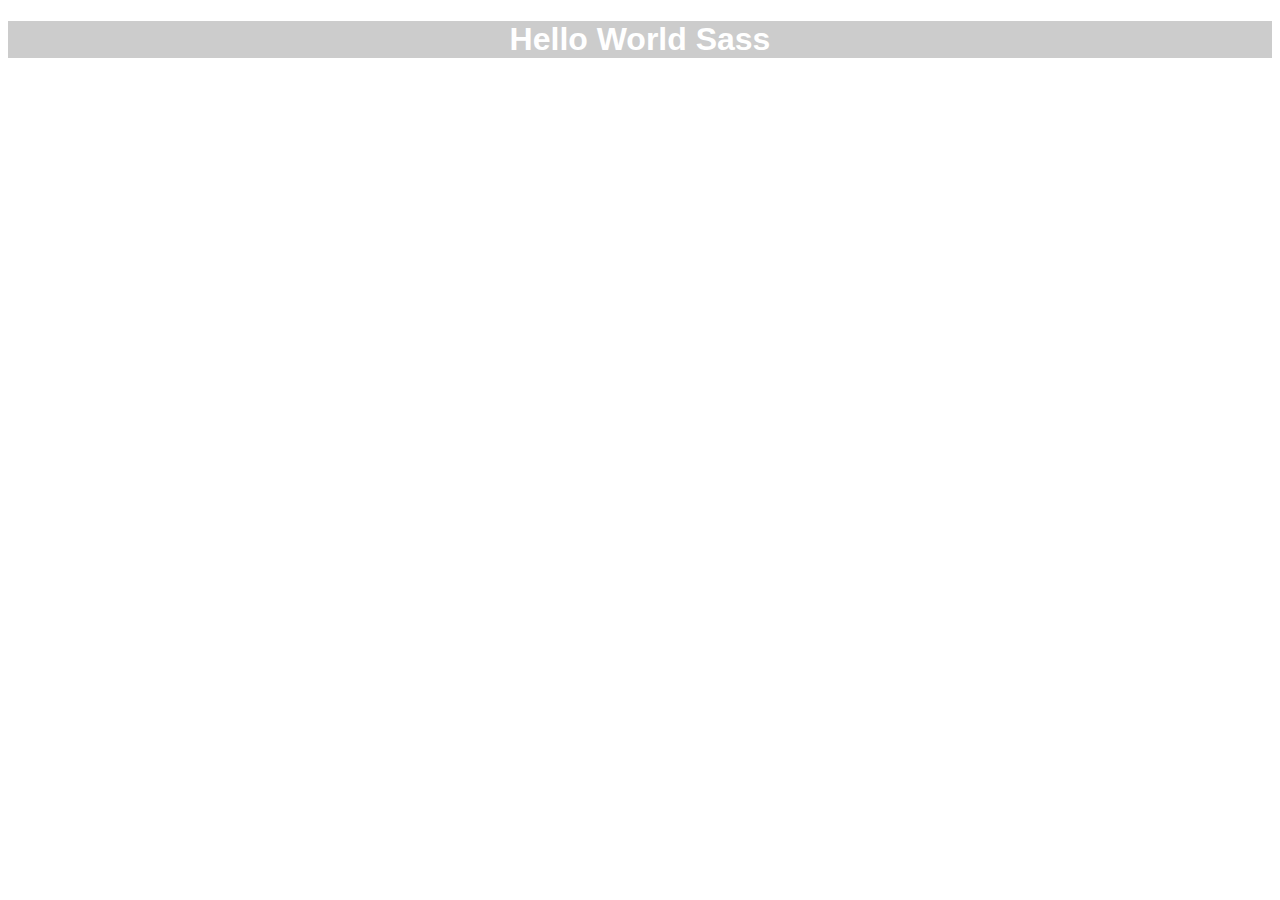
<file: 01_Intro/sass/index.html>
<!DOCTYPE html>
<html lang="pt-br">
<head>
    <meta charset="UTF-8">
    <meta name="viewport" content="width=device-width, initial-scale=1.0">
    <link rel="stylesheet" href="css/styles.css">
    <title>Hello World!</title>
</head>
<body>
    <div class="container">
        <h1>Hello World Sass</h1>
    </div>
</body>
</html>
</file>
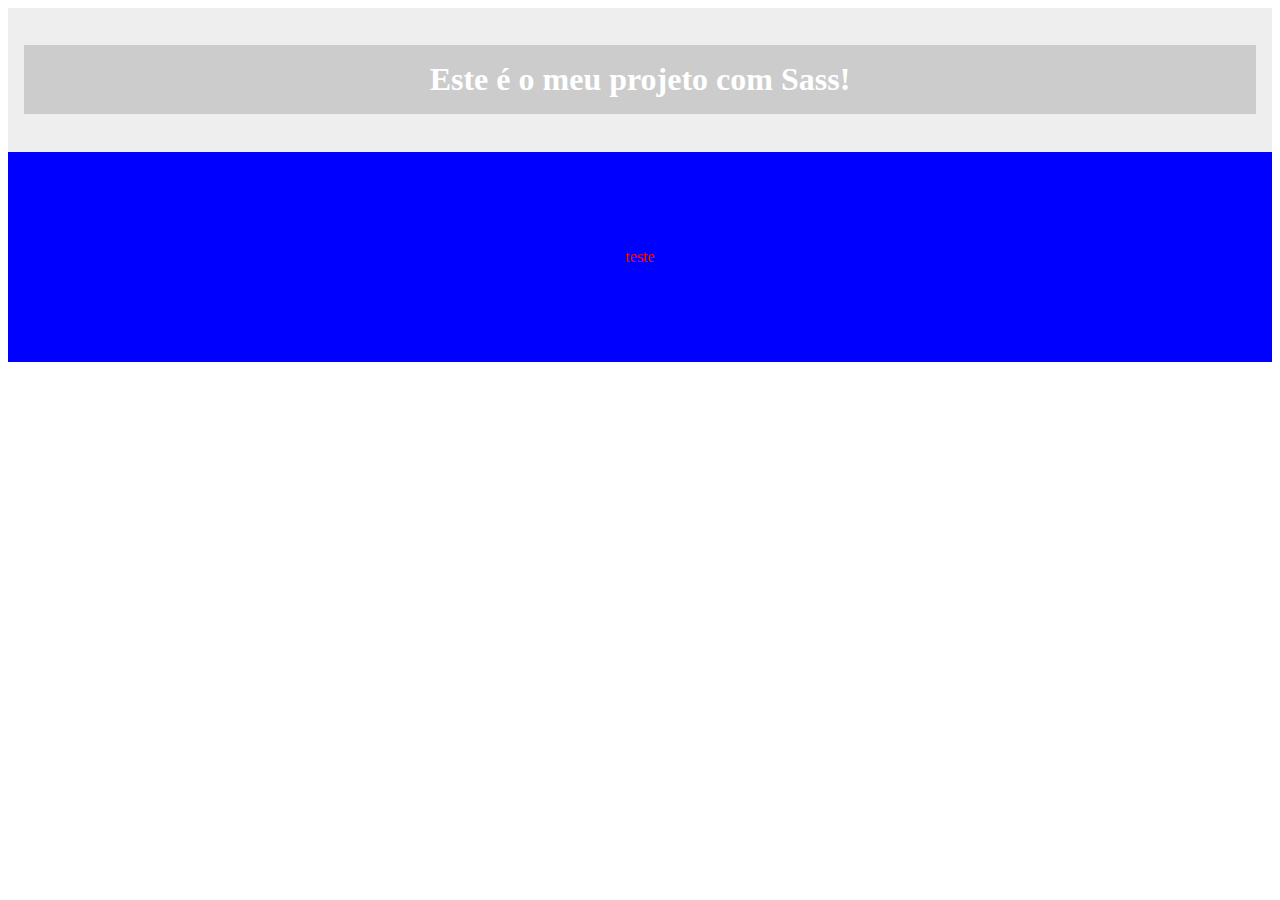
<file: 02_Sintaxe/sass/index.html>
<!DOCTYPE html>
<html lang="pt-br">
<head>
    <meta charset="UTF-8">
    <meta name="viewport" content="width=device-width, initial-scale=1.0">
    <link rel="stylesheet" href="css/styles.min.css">
    <title>Sintaxe Sass</title>
</head>
<body>
    <div class="container">
        <h1 id="title">Este é o meu projeto com Sass!</h1>
    </div>
    <div class="container-bottom">
        <p>teste</p>
    </div>
</body>
</html>
</file>
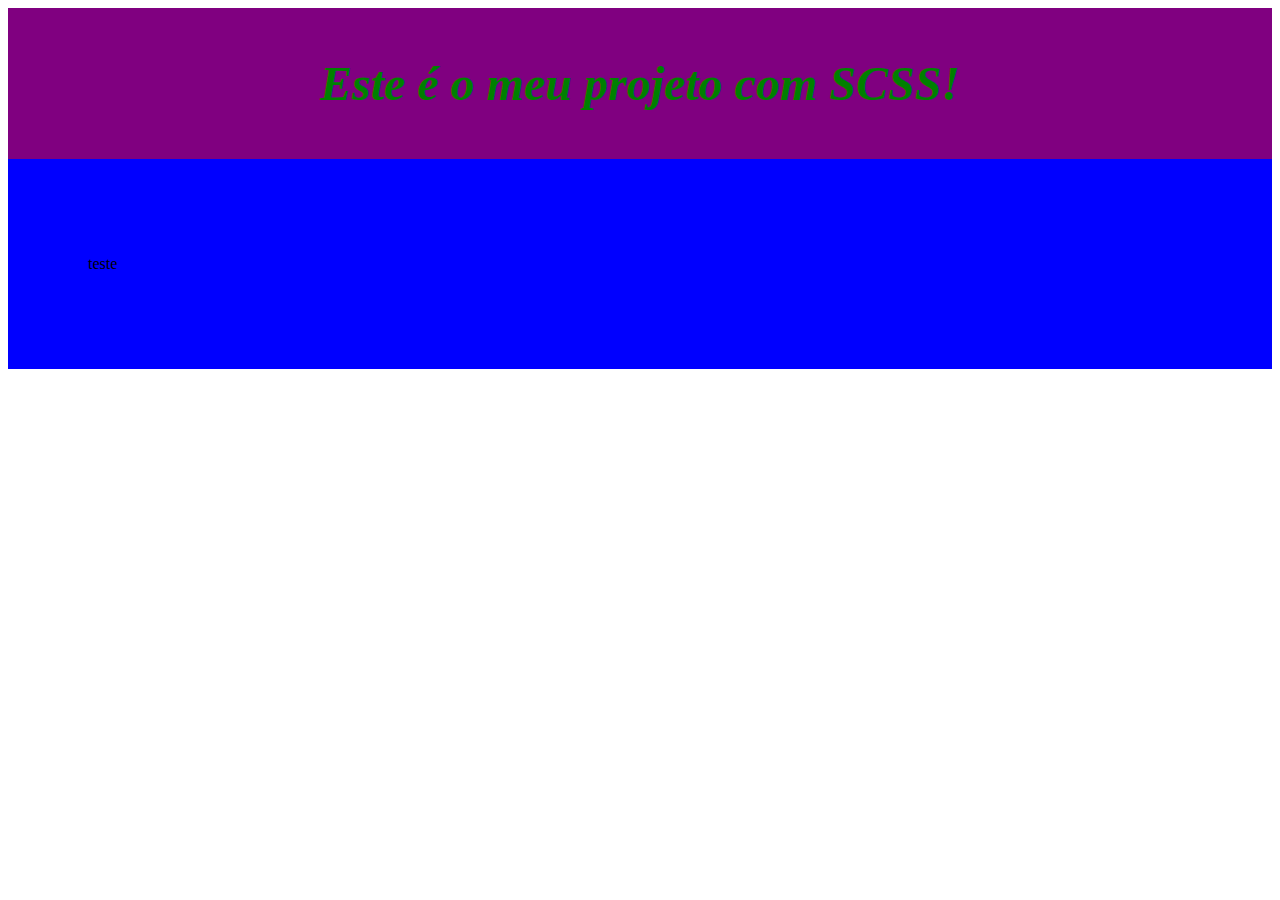
<file: 02_Sintaxe/scss/index.html>
<!DOCTYPE html>
<html lang="pt-br">
<head>
    <meta charset="UTF-8">
    <meta name="viewport" content="width=device-width, initial-scale=1.0">
    <link rel="stylesheet" href="css/styles.css">
    <title>Sintaxe SCSS</title>
</head>
<body>
    <div class="container">
        <h1 id="title">Este é o meu projeto com SCSS!</h1>
    </div>
    <div class="container-bottom">
        <p>teste</p>
    </div>
</body>
</html>
</file>
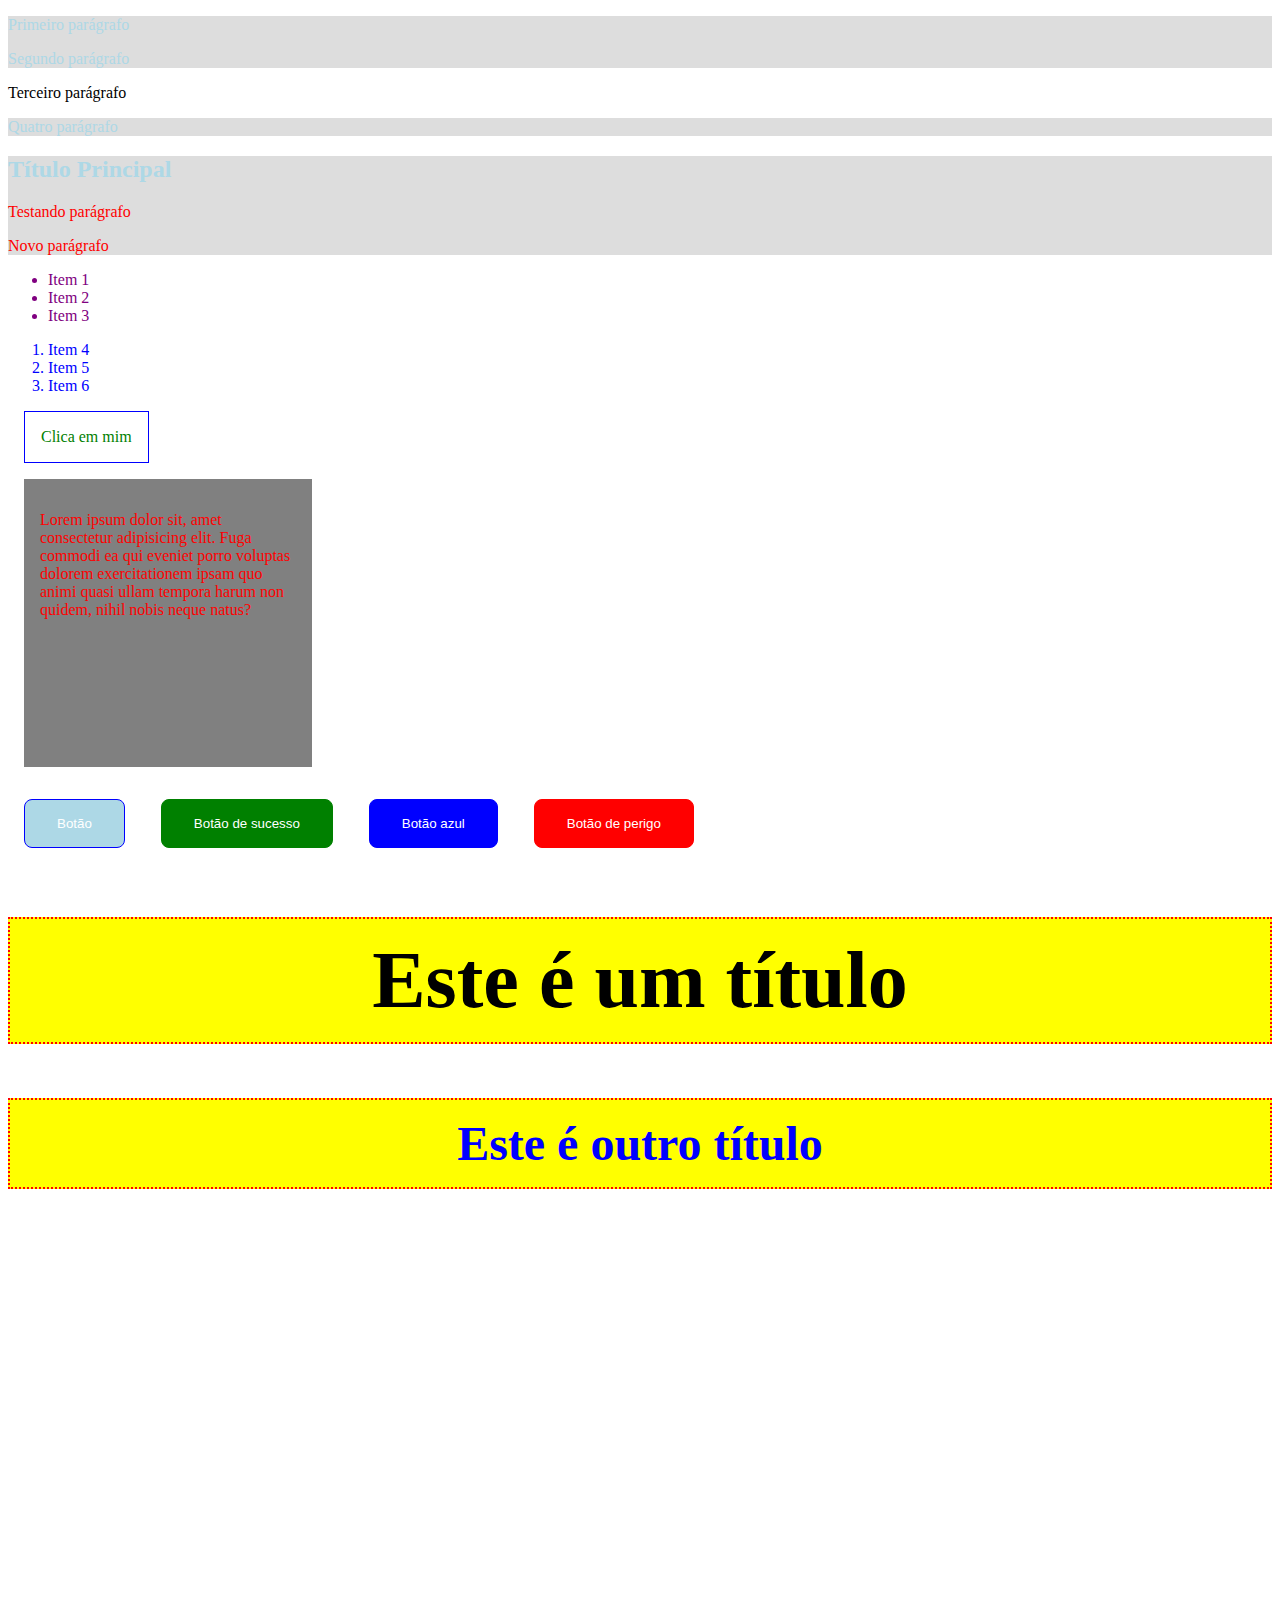
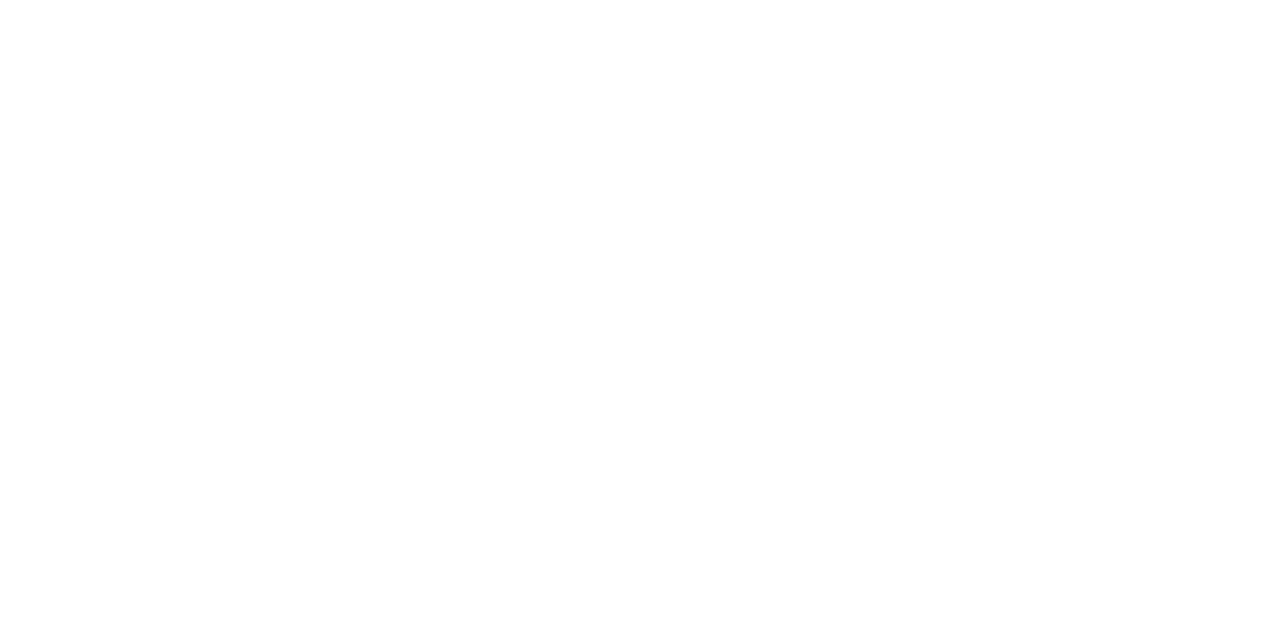
<file: 03_Regras-de-estilos/sass/index.html>
<!DOCTYPE html>
<html lang="pt-br">

<head>
    <meta charset="UTF-8">
    <meta name="viewport" content="width=device-width, initial-scale=1.0">
    <link rel="stylesheet" href="css/styles.css">
    <title>Regras de Estilo</title>
</head>

<body>
    <div>
        <p>Primeiro parágrafo</p>
        <p>Segundo parágrafo</p>
    </div>
    <p>Terceiro parágrafo</p>
    <div>
        <p>Quatro parágrafo</p>
    </div>
    <main>
        <h2>Título Principal</h2>
        <p class="p-red">Testando parágrafo</p>
        <p class="p-red">Novo parágrafo</p>
    </main>
    <ul>
        <li>Item 1</li>
        <li>Item 2</li>
        <li>Item 3</li>
    </ul>
    <ol>
        <li>Item 4</li>
        <li>Item 5</li>
        <li>Item 6</li>
    </ol>
    <a href="#">Clica em mim</a>
    <div class="container">
        <p class="container-p">Lorem ipsum dolor sit, amet consectetur adipisicing elit. Fuga commodi ea qui eveniet porro voluptas dolorem exercitationem ipsam quo animi quasi ullam tempora harum non quidem, nihil nobis neque natus?</p>
    </div>
    <button class="btn">Botão</button>
    <button class="btn btn-success">Botão de sucesso</button>
    <button class="btn btn-blue">Botão azul</button>
    <button class="btn btn-danger">Botão de perigo</button>
    <h1 class="title">Este é um título</h1>
    <h2 class="sub-title">Este é outro título</h2>
</body>

</html>
</file>
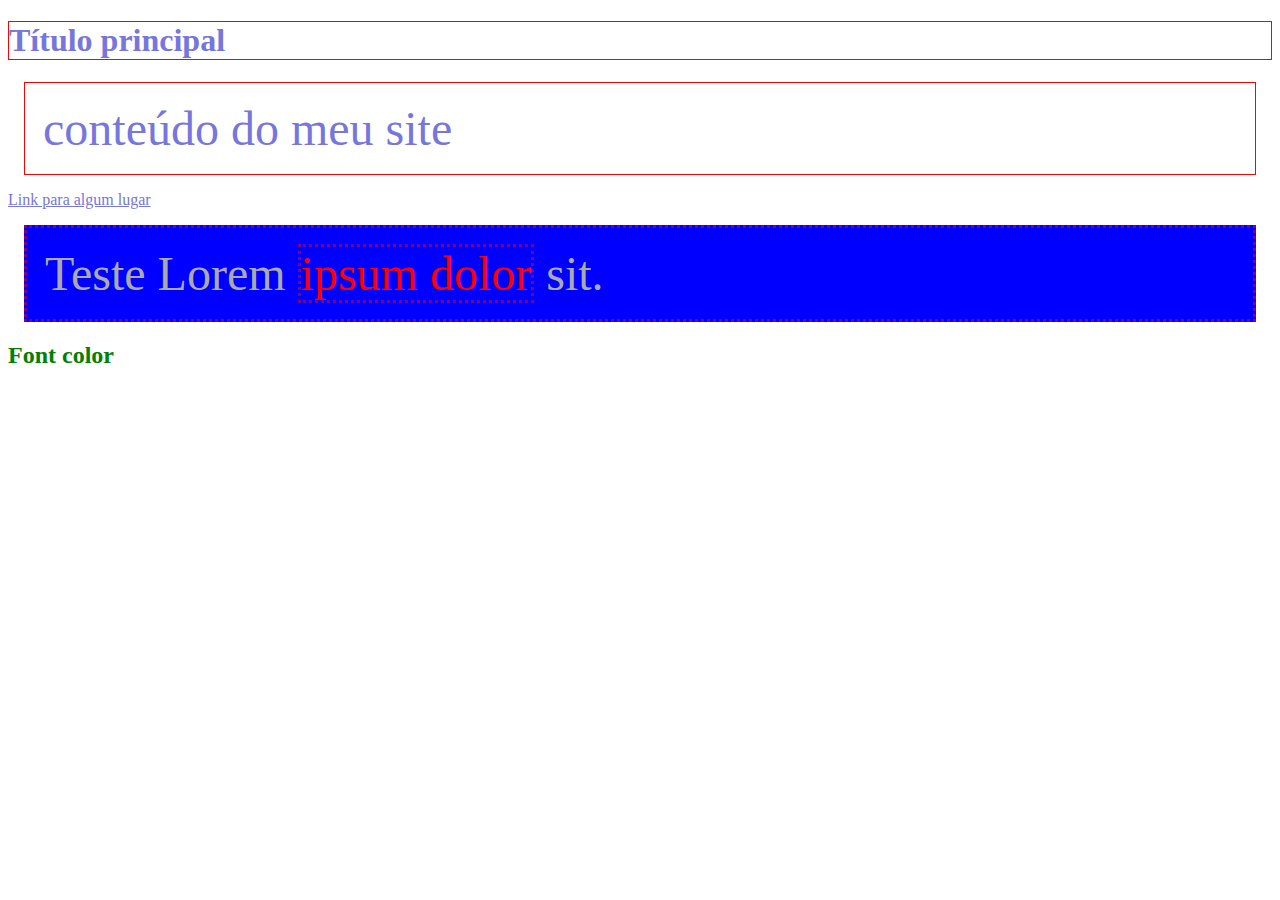
<file: 04_Variaveis/sass/index.html>
<!DOCTYPE html>
<html lang="pt-br">
<head>
    <meta charset="UTF-8">
    <meta name="viewport" content="width=device-width, initial-scale=1.0">
    <link rel="stylesheet" href="css/styles.css">
    <title>Variáveis</title>
</head>
<body>
    <h1>Título principal</h1>
    <p>conteúdo do meu site</p>
    <a href="#">Link para algum lugar</a>
    <div>
        <p>Teste Lorem <span>ipsum dolor</span> sit.</p>
    </div>
    <h2>Font color</h2>
</body>
</html>
</file>
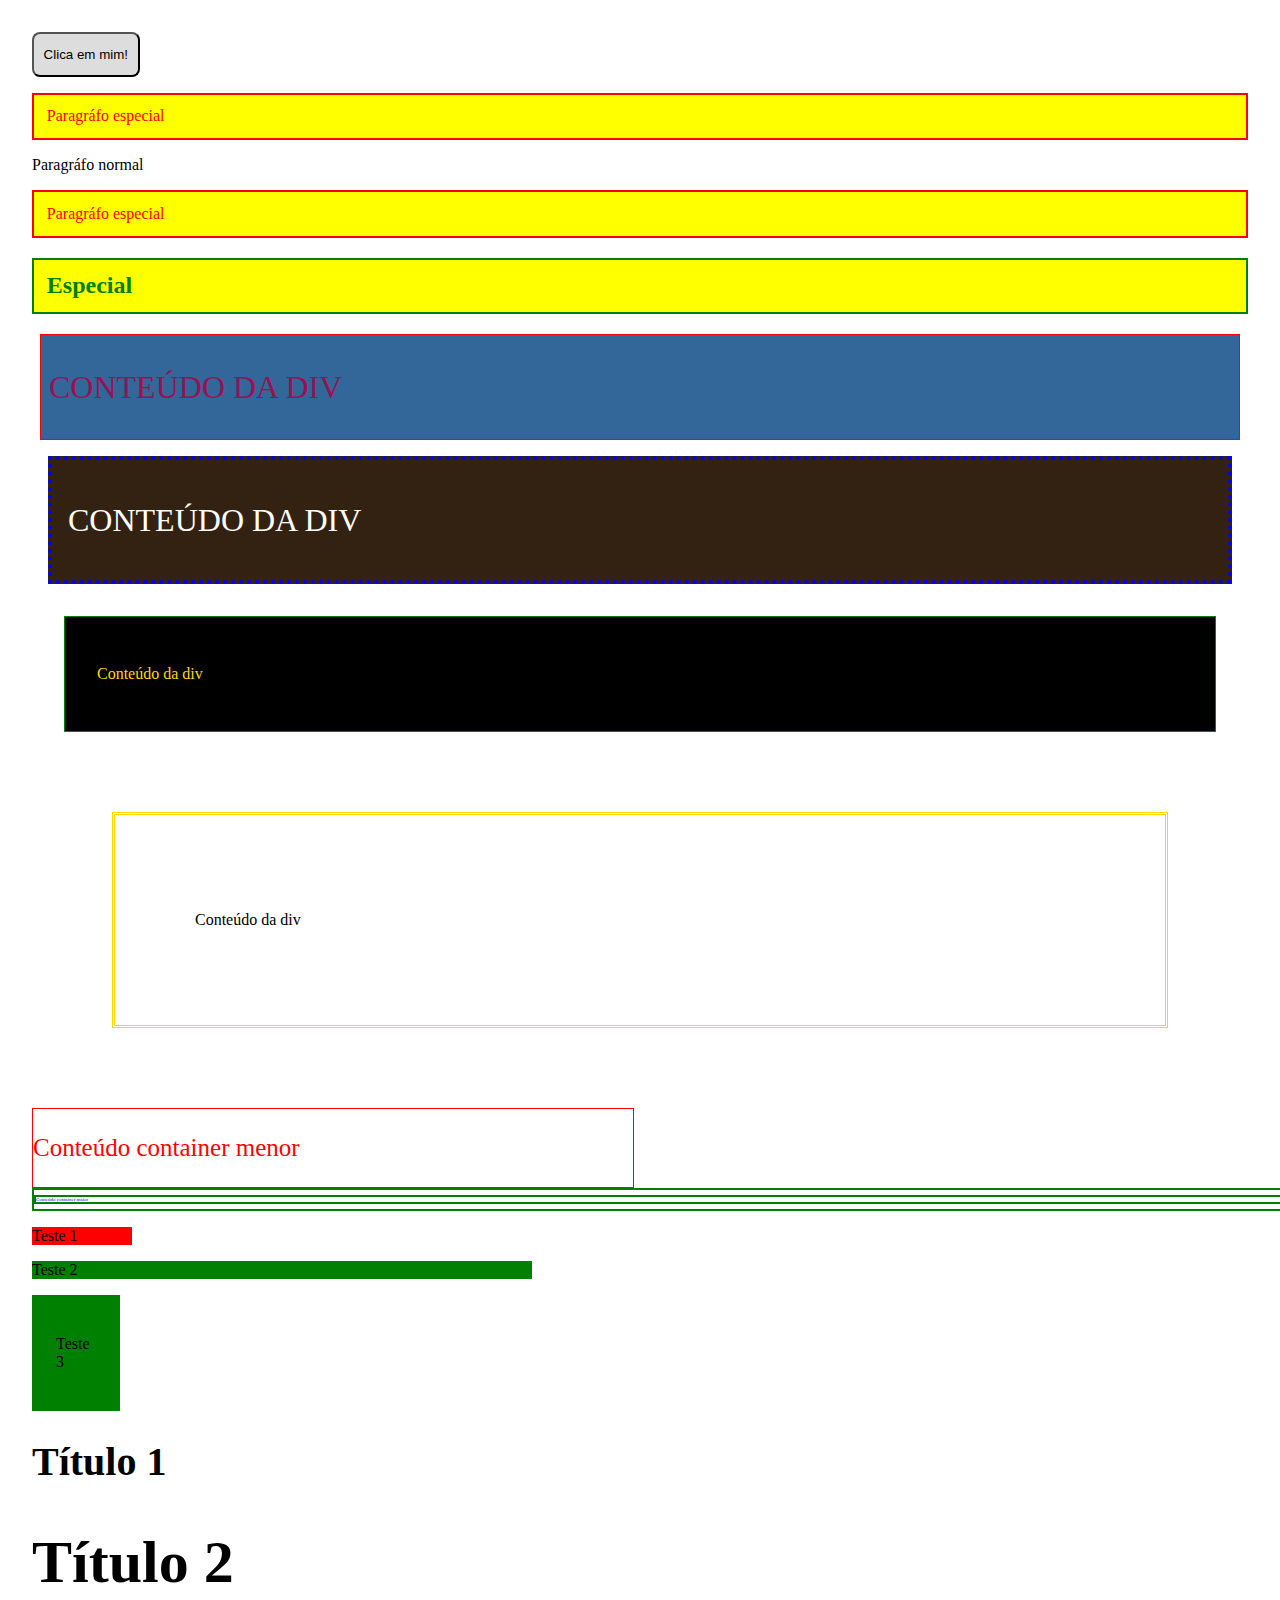
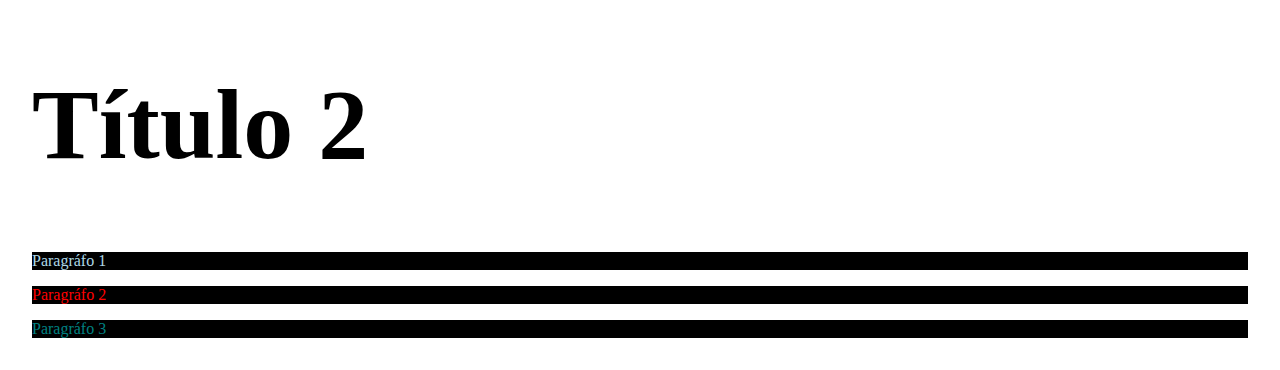
<file: 05_Funcionalidades-sass/sass/index.html>
<!DOCTYPE html>
<html lang="pt-br">
<head>
    <meta charset="UTF-8">
    <meta name="viewport" content="width=device-width, initial-scale=1.0">
    <title>Funcionalidades com Sass</title>
    <link rel="stylesheet" href="css/styles.css">
</head>
<body>
    <button class="btn">Clica em mim!</button>
    <p class="p-esp">Paragráfo especial</p>
    <p>Paragráfo normal</p>
    <p class="p-esp">Paragráfo especial</p>
    <h2>Especial</h2>
    <div class="esp-menor">
        <p>Conteúdo da div</p>
    </div>
    <div class="esp-medio">
        <p>Conteúdo da div</p>
    </div>
    <div class="esp-maior">
        <p>Conteúdo da div</p>
    </div>
    <div class="esp-maior-ainda">
        <p>Conteúdo da div</p>
    </div>
    <div class="container-menor">
        <p class="fonte-grande">Conteúdo container menor</p>
    </div>
    <div class="container-maior">
        <p class="fonte-pequena">Conteúdo container maior</p>
    </div>
    <div class="teste-1">
        <p>Teste 1</p>
    </div>
    <div class="teste-2">
        <p>Teste 2</p>
    </div>
    <div class="teste-3">
        <p>Teste 3</p>
    </div>
    <h1 class="title-40px">Título 1</h1>
    <h1 class="title-60px">Título 2</h1>
    <h1 class="title-100px">Título 2</h1>
    <p class="p-1">Paragráfo 1</p>
    <p class="p-2">Paragráfo 2</p>
    <p class="p-3">Paragráfo 3</p>
</body>
</html>
</file>
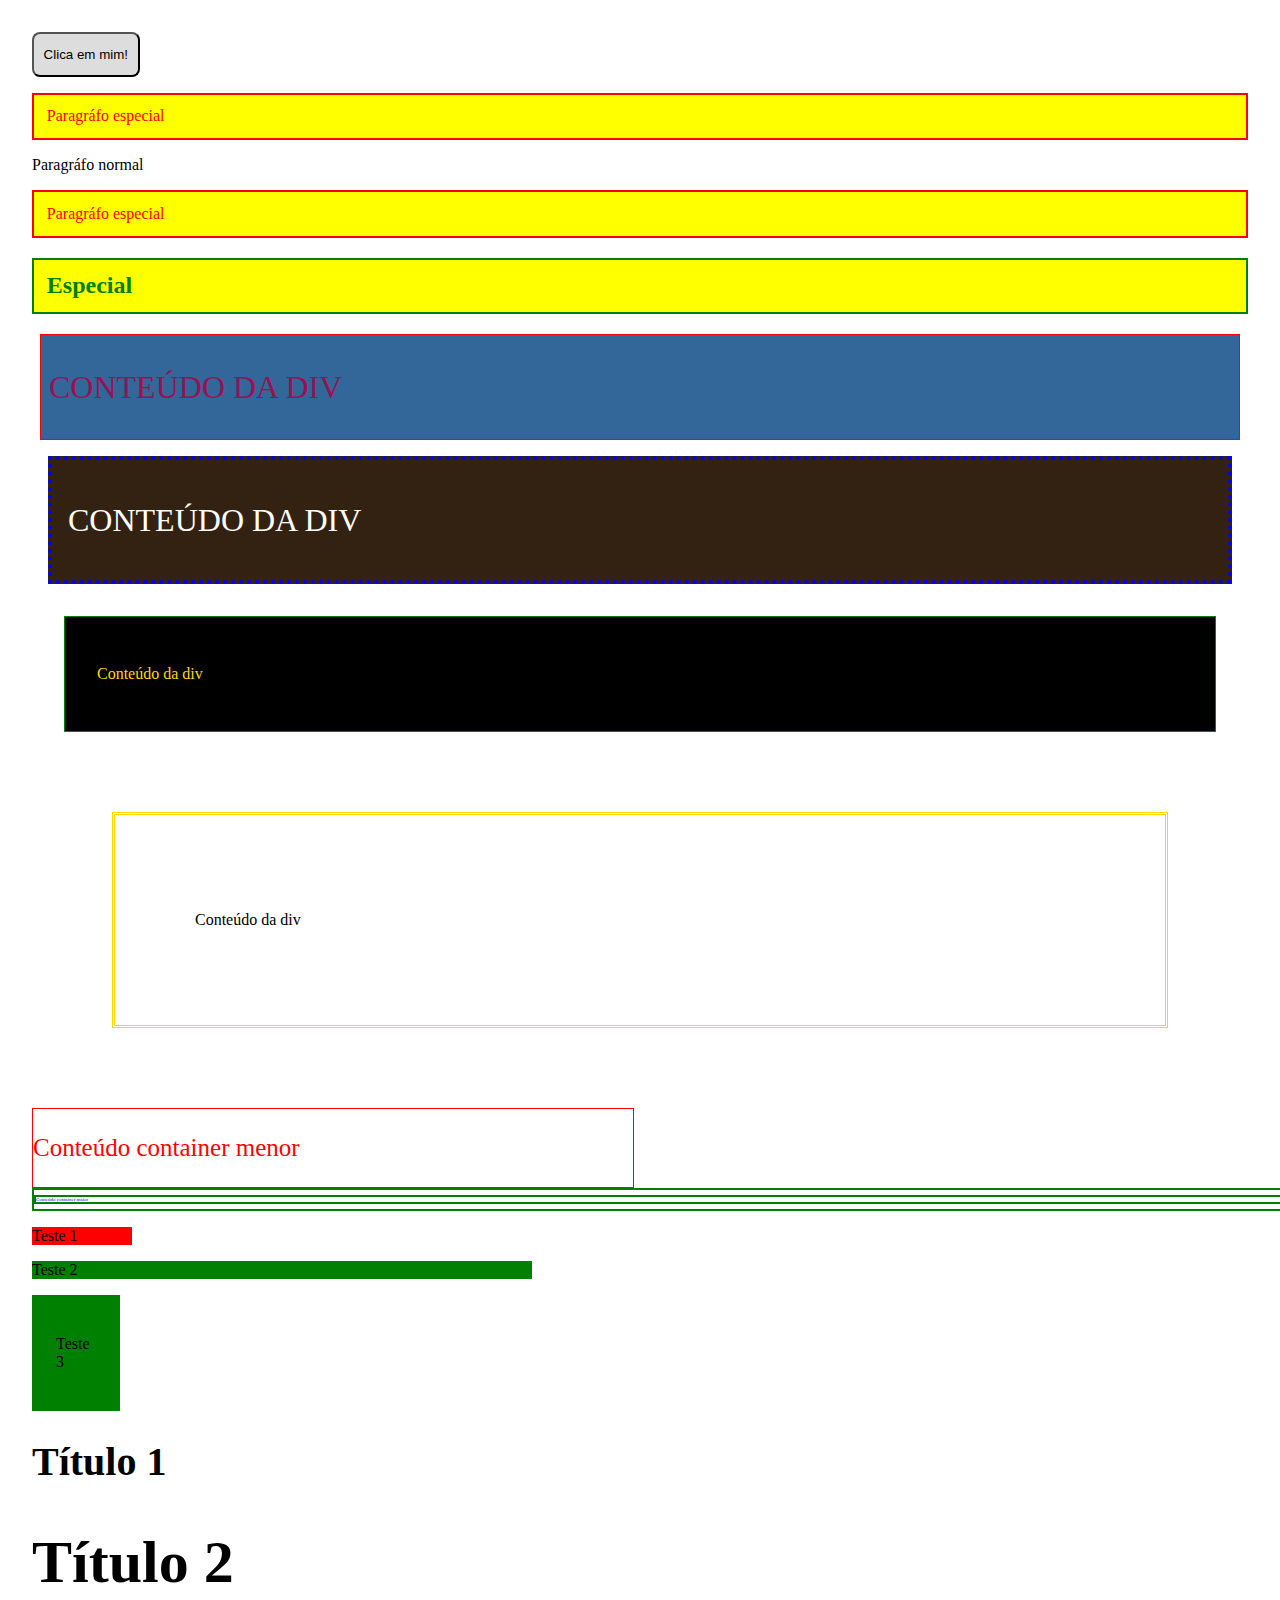
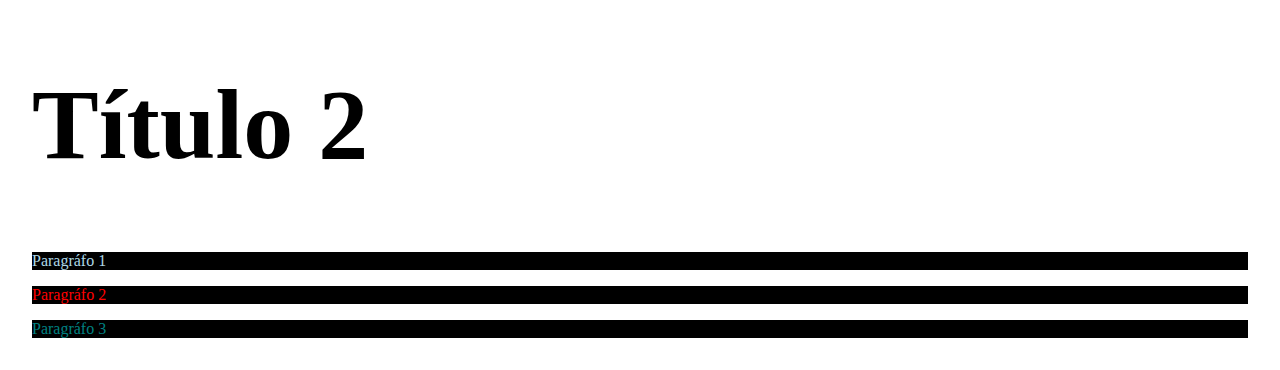
<file: 05_Funcionalidades-sass/scss/index.html>
<!DOCTYPE html>
<html lang="en">
<head>
    <meta charset="UTF-8">
    <meta name="viewport" content="width=device-width, initial-scale=1.0">
    <link rel="stylesheet" href="css/styles.css">
    <title>Funcionalidades com SCSS</title>
</head>
<body>
    <button class="btn">Clica em mim!</button>
    <p class="p-esp">Paragráfo especial</p>
    <p>Paragráfo normal</p>
    <p class="p-esp">Paragráfo especial</p>
    <h2>Especial</h2>
    <div class="esp-menor">
        <p>Conteúdo da div</p>
    </div>
    <div class="esp-medio">
        <p>Conteúdo da div</p>
    </div>
    <div class="esp-maior">
        <p>Conteúdo da div</p>
    </div>
    <div class="esp-maior-ainda">
        <p>Conteúdo da div</p>
    </div>
    <div class="container-menor">
        <p class="fonte-grande">Conteúdo container menor</p>
    </div>
    <div class="container-maior">
        <p class="fonte-pequena">Conteúdo container maior</p>
    </div>
    <div class="teste-1">
        <p>Teste 1</p>
    </div>
    <div class="teste-2">
        <p>Teste 2</p>
    </div>
    <div class="teste-3">
        <p>Teste 3</p>
    </div>
    <h1 class="title-40px">Título 1</h1>
    <h1 class="title-60px">Título 2</h1>
    <h1 class="title-100px">Título 2</h1>
    <p class="p-1">Paragráfo 1</p>
    <p class="p-2">Paragráfo 2</p>
    <p class="p-3">Paragráfo 3</p>
</body>
</html>
</file>
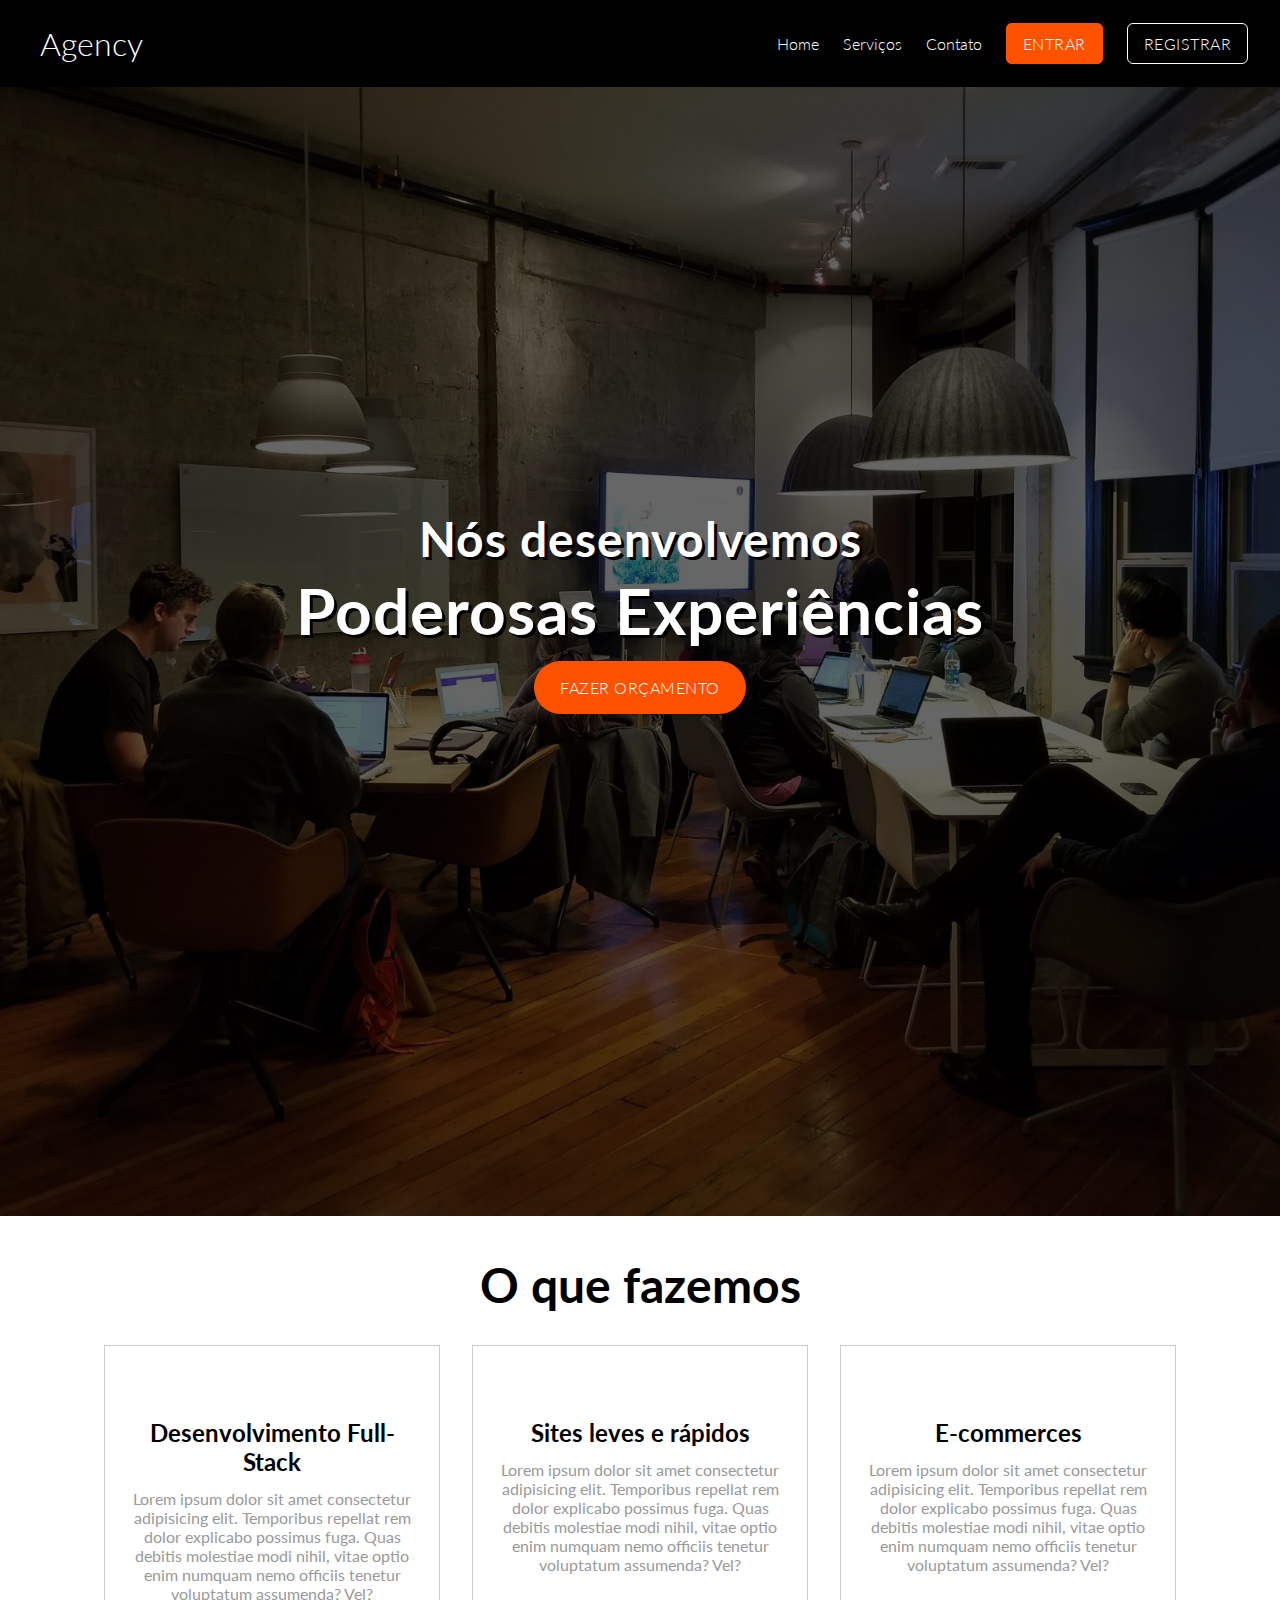
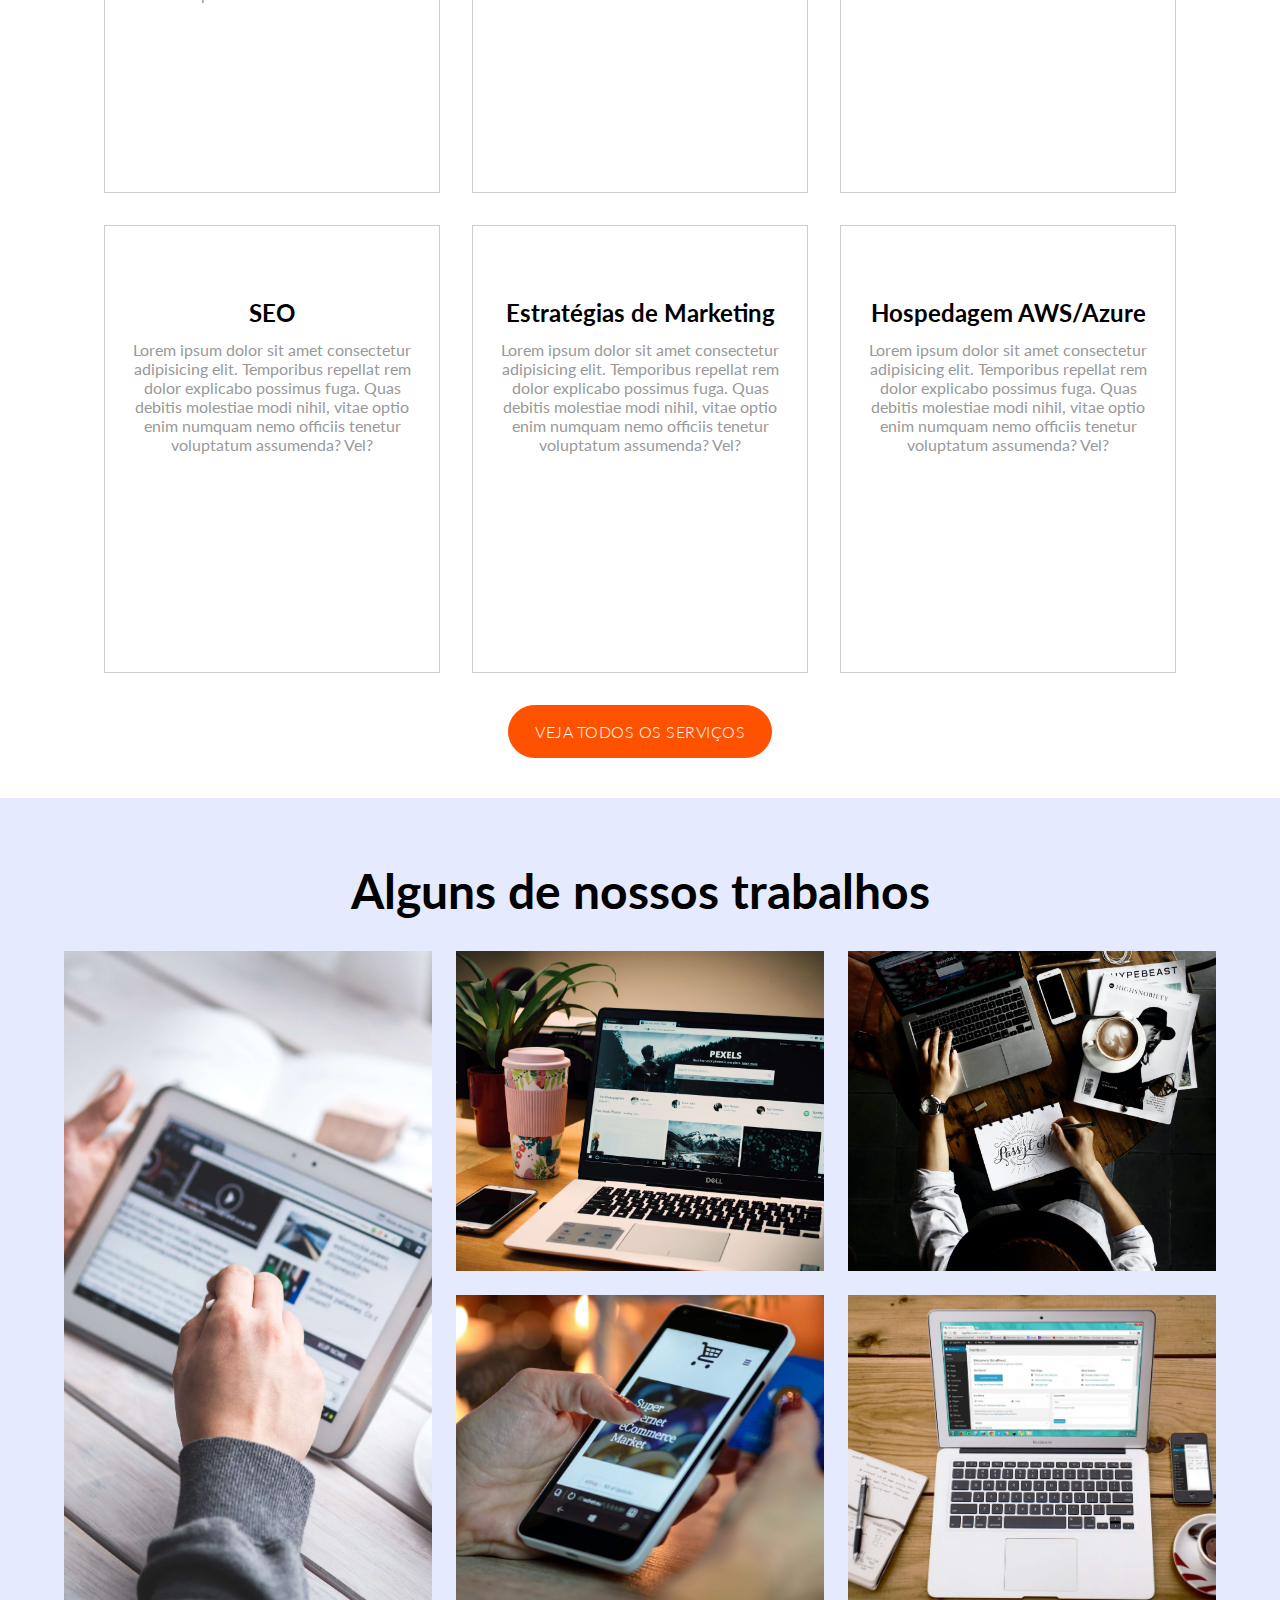
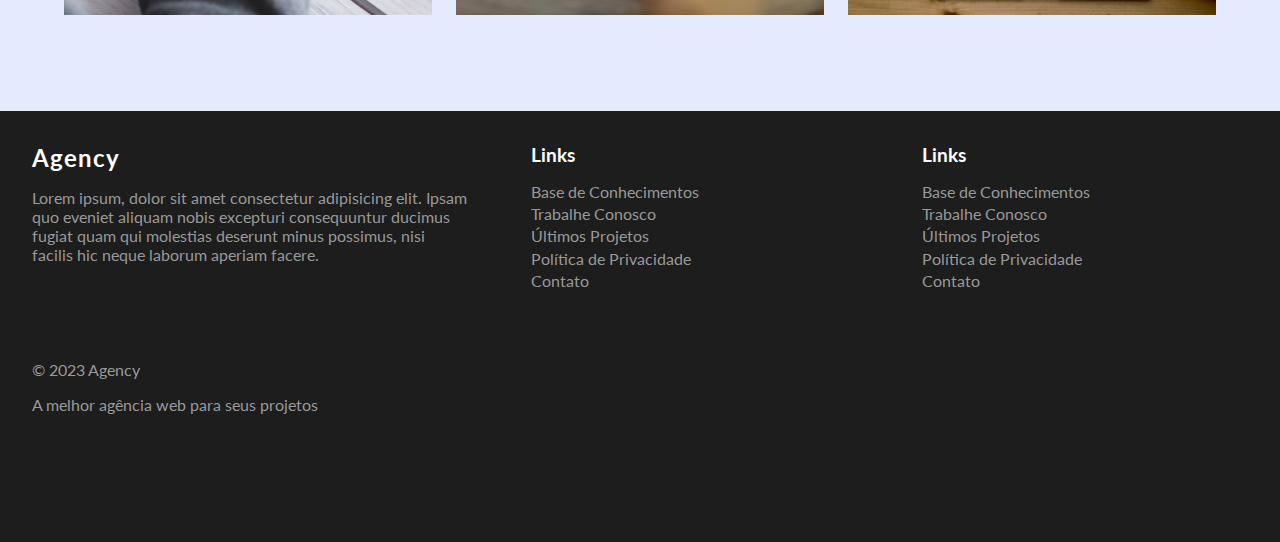
<file: 06_Agency/sass/index.html>
<!DOCTYPE html>
<html lang="pt-br">

<head>
    <meta charset="UTF-8">
    <meta name="viewport" content="width=device-width, initial-scale=1.0">
    <link rel="stylesheet" href="css/styles.css">
    <!-- Icons -->
    <link rel="stylesheet" href="https://cdnjs.cloudflare.com/ajax/libs/font-awesome/6.4.2/css/all.min.css" integrity="sha512-z3gLpd7yknf1YoNbCzqRKc4qyor8gaKU1qmn+CShxbuBusANI9QpRohGBreCFkKxLhei6S9CQXFEbbKuqLg0DA==" crossorigin="anonymous" referrerpolicy="no-referrer">
    <title>Agency Sass</title>
</head>

<body>
    <header class="header">
        <div class="header__BrandContainer">
            <a href="#" class="BrandContainer__Brand">
                <i class="fa-solid fa-brain"></i>
                <h1>Agency</h1>
            </a>
        </div>
        <nav class="header__NavigationContainer">
            <i class="fa-solid fa-bars NavigationContainer__MenuHamburguer"></i>
            <ul class="NavigationContainer__Menu">
                <li><a class="Menu__Links" href="#">Home</a></li>
                <li><a class="Menu__Links" href="#">Serviços</a></li>
                <li><a class="Menu__Links" href="#">Contato</a></li>
                <li><a class="Menu__Links--Btn" href="#">Entrar</a></li>
                <li><a class="Menu__Links--BtnTwo" href="#">Registrar</a></li>
            </ul>
        </nav>
    </header>

    <main class="Main">
        <section class="Main__BudgetContainer">
            <h2 class="BudgetContainer__Title">
                Nós desenvolvemos
                <br>
                <span>Poderosas Experiências</span>
            </h2>
            <a class="BudgetContainer__CallToActive--BtnRounded" href="#">Fazer Orçamento</a>
        </section>
        <section class="Main__ServicesContainer">
            <h2 class="ServicesContainer__Title">O que fazemos</h2>
            <div class="ServicesContainer__Cards">
                <article class="Cards__Card">
                    <i class="fa-brands fa-buffer"></i>
                    <h3>Desenvolvimento Full-Stack</h3>
                    <p>Lorem ipsum dolor sit amet consectetur adipisicing elit. Temporibus repellat rem dolor explicabo
                        possimus fuga. Quas debitis molestiae modi nihil, vitae optio enim numquam nemo officiis tenetur
                        voluptatum assumenda? Vel?</p>
                </article>
                <article class="Cards__Card">
                    <i class="fa-solid fa-bolt"></i>
                    <h3>Sites leves e rápidos</h3>
                    <p>Lorem ipsum dolor sit amet consectetur adipisicing elit. Temporibus repellat rem dolor explicabo
                        possimus fuga. Quas debitis molestiae modi nihil, vitae optio enim numquam nemo officiis tenetur
                        voluptatum assumenda? Vel?</p>
                </article>
                <article class="Cards__Card">
                    <i class="fa-solid fa-shop"></i>
                    <h3>E-commerces</h3>
                    <p>Lorem ipsum dolor sit amet consectetur adipisicing elit. Temporibus repellat rem dolor explicabo
                        possimus fuga. Quas debitis molestiae modi nihil, vitae optio enim numquam nemo officiis tenetur
                        voluptatum assumenda? Vel?</p>
                </article>
                <article class="Cards__Card">
                    <i class="fa-solid fa-chart-line"></i>
                    <h3>SEO</h3>
                    <p>Lorem ipsum dolor sit amet consectetur adipisicing elit. Temporibus repellat rem dolor explicabo
                        possimus fuga. Quas debitis molestiae modi nihil, vitae optio enim numquam nemo officiis tenetur
                        voluptatum assumenda? Vel?</p>
                </article>
                <article class="Cards__Card">
                    <i class="fa-solid fa-chess-pawn"></i>
                    <h3>Estratégias de Marketing</h3>
                    <p>Lorem ipsum dolor sit amet consectetur adipisicing elit. Temporibus repellat rem dolor explicabo
                        possimus fuga. Quas debitis molestiae modi nihil, vitae optio enim numquam nemo officiis tenetur
                        voluptatum assumenda? Vel?</p>
                </article>
                <article class="Cards__Card">
                    <i class="fa-solid fa-cloud"></i>
                    <h3>Hospedagem AWS/Azure</h3>
                    <p>Lorem ipsum dolor sit amet consectetur adipisicing elit. Temporibus repellat rem dolor explicabo
                        possimus fuga. Quas debitis molestiae modi nihil, vitae optio enim numquam nemo officiis tenetur
                        voluptatum assumenda? Vel?</p>
                </article>
            </div>
            <a class="ServicesContainer__AboutServices" href="#">Veja todos os serviços</a>
        </section>
        <section class="Main__ProjectsContainer">
            <h2 class="ProjectsContainer__Title">Alguns de nossos trabalhos</h2>
            <div class="ProjectsContainer__Contents">
                <article class="ProjectsContainer__ProjectOne">
                    <div class="ProjectOne__Contents">
                        <h3>Projeto 1</h3>
                        <p>Lorem ipsum, dolor sit amet consectetur adipisicing elit. Veritatis expedita cupiditate
                            distinctio. Aperiam, ullam! Cupiditate velit unde, laborum molestiae minus ipsam placeat
                            quo. Sit facere iste facilis cum tempora voluptates.</p>
                    </div>
                </article>
                <article class="ProjectsContainer__ProjectTwo">
                    <div class="ProjectTwo__Contents">
                        <h3>Projeto 2</h3>
                        <p>Lorem, ipsum dolor sit amet consectetur adipisicing elit. Corrupti ad sed qui neque quidem
                            inventore fuga incidunt assumenda expedita hic repellat beatae, quasi facere autem amet
                            error ut a porro.</p>
                    </div>
                </article>
                <article class="ProjectsContainer__ProjectThree">
                    <div class="ProjectThree__Contents">
                        <h3>Projeto 3</h3>
                        <p>Lorem ipsum dolor sit amet consectetur, adipisicing elit. Nisi fugit voluptatibus,
                            voluptatem, voluptatum ipsam doloremque incidunt eos porro ipsa delectus dolorum nam ex.
                            Eius fugiat, quis eligendi sed ad nobis.</p>
                    </div>
                </article>
                <article class="ProjectsContainer__ProjectFour">
                    <div class="ProjectFour__Contents">
                        <h3>Projeto 4</h3>
                        <p>Lorem ipsum dolor sit amet consectetur adipisicing elit. Nostrum adipisci dignissimos saepe
                            aut reprehenderit, iste facilis eaque deserunt. Facilis, harum voluptatum. Error quae
                            impedit sed quis aperiam consequatur excepturi asperiores.</p>
                    </div>
                </article>
                <article class="ProjectsContainer__ProjectFive">
                    <div class="ProjectFive__Contents">
                        <h3>Projeto 5</h3>
                        <p>Lorem ipsum, dolor sit amet consectetur adipisicing elit. Tenetur illo nesciunt facere
                            quaerat amet ut laborum, commodi fuga harum itaque, ex accusamus provident hic? Iste illum
                            est voluptatibus aut eveniet.</p>
                    </div>
                </article>
            </div>
        </section>
    </main>

    <footer class="Footer">
        <div class="Footer__Container">
            <div class="Container__ContentsAndCopy">
                <h2 class="ContentsAndCopy__Title">Agency</h2>
                <p class="ContentsAndCopy__Contents">Lorem ipsum, dolor sit amet consectetur adipisicing elit. Ipsam quo
                    eveniet aliquam nobis excepturi consequuntur ducimus fugiat quam qui molestias deserunt minus
                    possimus, nisi facilis hic neque laborum aperiam facere.</p>
                <p class="ContentsAndCopy__Copy">&copy; 2023 Agency</p>
                <p class="ContentsAndCopy__Contents">A melhor agência web para seus projetos</p>
            </div>
            <div class="Container__Helps">
                <h3 class="Helps__Title">Links</h3>
                <ul class="Helps__LinksContainer">
                    <li><a class="Helps__Links" href="#">Base de Conhecimentos</a></li>
                    <li><a class="Helps__Links" href="#">Trabalhe Conosco</a></li>
                    <li><a class="Helps__Links" href="#">Últimos Projetos</a></li>
                    <li><a class="Helps__Links" href="#">Política de Privacidade</a></li>
                    <li><a class="Helps__Links" href="#">Contato</a></li>
                </ul>
            </div>
            <div class="Container__Helps">
                <h3 class="Helps__Title">Links</h3>
                <ul class="Helps__LinksContainer">
                    <li><a class="Helps__Links" href="#">Base de Conhecimentos</a></li>
                    <li><a class="Helps__Links" href="#">Trabalhe Conosco</a></li>
                    <li><a class="Helps__Links" href="#">Últimos Projetos</a></li>
                    <li><a class="Helps__Links" href="#">Política de Privacidade</a></li>
                    <li><a class="Helps__Links" href="#">Contato</a></li>
                </ul>
            </div>
        </div>
    </footer>
</body>

</html>
</file>
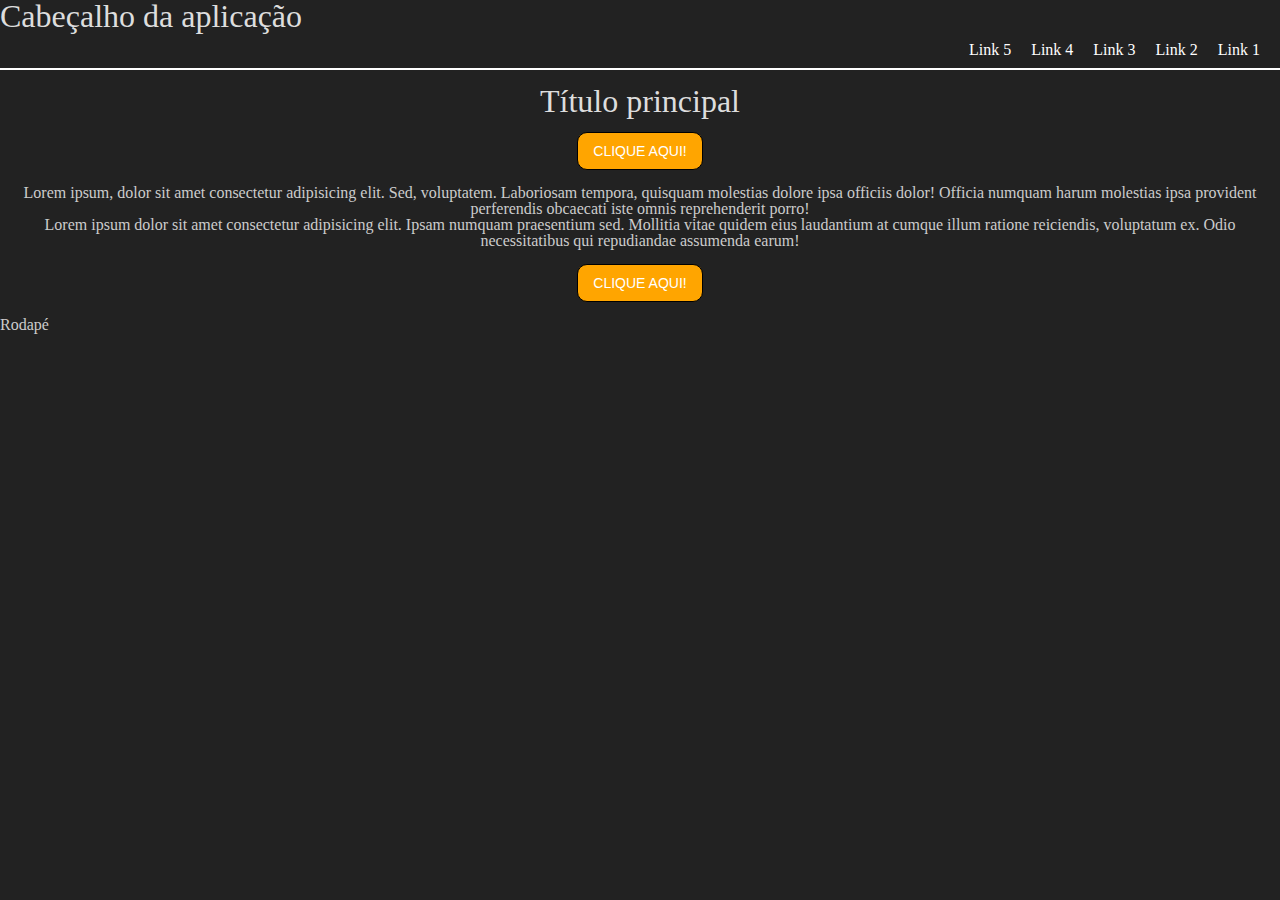
<file: 07_Arquitetura/sass/index.html>
<!DOCTYPE html>
<html lang="pt-br">
<head>
    <meta charset="UTF-8">
    <meta name="viewport" content="width=device-width, initial-scale=1.0">
    <title>Arquitetura</title>
    <link rel="stylesheet" href="css/main.css">
</head>
<body>
    <header>
        <h1>Cabeçalho da aplicação</h1>
        <nav id="navbar">
            <ul>
                <li><a href="#">Link 1</a></li>
                <li><a href="#">Link 2</a></li>
                <li><a href="#">Link 3</a></li>
                <li><a href="#">Link 4</a></li>
                <li><a href="#">Link 5</a></li>
            </ul>
        </nav>
    </header>
    <main>
        <h2>Título principal</h2>
        <button class="btn">Clique aqui!</button>
        <p>Lorem ipsum, dolor sit amet consectetur adipisicing elit. Sed, voluptatem. Laboriosam tempora, quisquam molestias dolore ipsa officiis dolor! Officia numquam harum molestias ipsa provident perferendis obcaecati iste omnis reprehenderit porro!</p>
        <p>Lorem ipsum dolor sit amet consectetur adipisicing elit. Ipsam numquam praesentium sed. Mollitia vitae quidem eius laudantium at cumque illum ratione reiciendis, voluptatum ex. Odio necessitatibus qui repudiandae assumenda earum!</p>
        <button class="btn">Clique aqui!</button>
    </main>
    <footer>
        <p>
            Rodapé
        </p>
    </footer>
</body>
</html>
</file>
<file: 01_Intro/sass/css/styles.css>
.container {
  background-color: #ccc;
}
.container h1 {
  color: #fff;
  font-size: 2rem;
  font-family: Arial, Helvetica, sans-serif;
  text-align: center;
}

/*# sourceMappingURL=styles.css.map */
</file>
<file: 02_Sintaxe/scss/css/styles.css>
.container {
  background-color: purple;
  text-align: center;
  padding: 1rem;
}
.container #title {
  color: green;
  font-size: 3rem;
  font-style: italic;
}

.container-bottom {
  background-color: blue;
  padding: 5rem;
}
.container-bottom p {
  text-decoration: dashed;
}

/*# sourceMappingURL=styles.css.map */
</file>
<file: 03_Regras-de-estilos/sass/css/styles.css>
body {
  padding-bottom: 1000px;
}

div, main {
  background-color: #ddd;
}
div p, div h2, main p, main h2 {
  color: lightblue;
}

main p.p-red {
  color: red;
}

li {
  color: purple;
}

ol > li {
  color: blue;
}

a {
  text-decoration: none;
  color: green;
  transition: 0.5s;
  padding: 1rem;
  border: 1px solid blue;
  margin: 1rem;
  display: block;
  width: max-content;
}
a:hover {
  background-color: gray;
  color: white;
}

.container {
  width: 16rem;
  height: 16rem;
  background: gray;
  padding: 1rem;
  margin: 1rem;
}
.container-p {
  color: red;
}

.btn {
  padding: 1rem 2rem;
  border: 1px solid blue;
  border-radius: 8px;
  background: lightblue;
  color: #fff;
  cursor: pointer;
  margin: 1rem;
  transition: 0.4s;
}
.btn:hover {
  background-color: transparent;
  color: #000;
}
.btn-success {
  background-color: green;
  border-color: green;
}
.btn-success:hover {
  color: green;
}
.btn-blue {
  background-color: blue;
  border-color: blue;
}
.btn-blue:hover {
  color: blue;
}
.btn-danger {
  background-color: red;
  border-color: red;
}
.btn-danger:hover {
  color: red;
}

.sub-title, .title {
  border: 2px dotted red;
  padding: 1rem;
  background-color: yellow;
  text-align: center;
}

.title {
  font-size: 5rem;
}

.sub-title {
  font-size: 3rem;
  color: blue;
}

/*# sourceMappingURL=styles.css.map */
</file>
<file: 04_Variaveis/sass/css/styles.css>
h1 {
  color: #7676db;
  border: 1px solid red;
}

p {
  color: #7676db;
  border: 1px solid red;
  font-size: 3rem;
  margin: 16px;
  padding: 18px;
}

a {
  color: #7676db;
}

div p {
  color: #AAA;
  background: blue;
  border: 3px dotted purple;
}
div p span {
  color: red;
  border: 3px dotted purple;
}

h2 {
  color: green;
}

/*# sourceMappingURL=styles.css.map */
</file>
<file: 05_Funcionalidades-sass/sass/css/styles.css>
.btn {
  background-color: #ddd;
  color: #000;
  padding: 0.8rem 0.6rem;
  border-radius: 8px;
}

.esp-medio, .esp-menor {
  font-size: 2rem;
  line-height: 1.5rem;
  text-transform: uppercase;
}

.p-esp {
  color: red;
  background-color: yellow;
  padding: 0.8rem;
  border: 2px solid red;
}
.p-esp:hover {
  border-color: blue;
  color: blue;
}

body {
  margin: 2rem;
}

h2 {
  color: red;
  background-color: yellow;
  padding: 0.8rem;
  border: 2px solid red;
  border-color: green;
  color: green;
}
h2:hover {
  border-color: blue;
  color: blue;
}

.esp-menor {
  padding: 0.5rem;
  margin: 0.5rem;
  border: 1px solid red;
  color: #915;
  background-color: #369;
}

.esp-medio {
  padding: 1rem;
  margin: 1rem;
  border: 4px dotted blue;
  color: #fff;
  background-color: #321;
}

.esp-maior {
  padding: 2rem;
  margin: 2rem;
  border: 1px solid green;
  color: gold;
  background-color: #000;
}

.esp-maior-ainda {
  padding: 5rem;
  margin: 5rem;
  border: 3px double gold;
}

.container-menor {
  width: 600px;
  border: 1px solid blue;
  border: 1px solid red;
}

.container-maior {
  border: 1px solid red;
  width: 100rem;
  border: 2px solid green;
}

.fonte-pequena {
  font-size: 5px;
  color: blue;
  border: 2px solid green;
}

.fonte-grande {
  font-size: 25px;
  color: red;
}

.teste-1 {
  width: 100px;
  background-color: red;
}

.teste-2 {
  width: 500px;
  background-color: green;
}

.teste-3 {
  width: 40px;
  padding: 1.5rem;
  background-color: green;
}

.title-40px {
  font-size: 40px;
  line-height: 48px;
}

.title-60px {
  font-size: 60px;
  line-height: 72px;
}

.title-100px {
  font-size: 100px;
  line-height: 120px;
}

.p-1 {
  color: lightblue;
  background-color: #000;
}

.p-2 {
  color: red;
  background-color: #000;
}

.p-3 {
  color: teal;
  background-color: #000;
}

/*# sourceMappingURL=styles.css.map */
</file>
<file: 05_Funcionalidades-sass/scss/css/styles.css>
.btn {
  background-color: #ddd;
  color: #000;
  padding: 0.8rem 0.6rem;
  border-radius: 8px;
}

.esp-medio, .esp-menor {
  font-size: 2rem;
  line-height: 1.5rem;
  text-transform: uppercase;
}

.p-esp {
  color: red;
  background-color: yellow;
  padding: 0.8rem;
  border: 2px solid red;
}
.p-esp:hover {
  border-color: blue;
  color: blue;
}

body {
  margin: 2rem;
}

h2 {
  color: red;
  background-color: yellow;
  padding: 0.8rem;
  border: 2px solid red;
  border-color: green;
  color: green;
}
h2:hover {
  border-color: blue;
  color: blue;
}

.esp-menor {
  padding: 0.5rem;
  margin: 0.5rem;
  border: 1px solid red;
  color: #915;
  background-color: #369;
}

.esp-medio {
  padding: 1rem;
  margin: 1rem;
  border: 4px dotted blue;
  color: #fff;
  background-color: #321;
}

.esp-maior {
  padding: 2rem;
  margin: 2rem;
  border: 1px solid green;
  color: gold;
  background-color: #000;
}

.esp-maior-ainda {
  padding: 5rem;
  margin: 5rem;
  border: 3px double gold;
}

.container-menor {
  width: 600px;
  border: 1px solid blue;
  border: 1px solid red;
}

.container-maior {
  border: 1px solid red;
  width: 100rem;
  border: 2px solid green;
}

.fonte-pequena {
  font-size: 5px;
  color: blue;
  border: 2px solid green;
}

.fonte-grande {
  font-size: 25px;
  color: red;
}

.teste-1 {
  width: 100px;
  background-color: red;
}

.teste-2 {
  width: 500px;
  background-color: green;
}

.teste-3 {
  width: 40px;
  padding: 1.5rem;
  background-color: green;
}

.title-40px {
  font-size: 40px;
  line-height: 48px;
}

.title-60px {
  font-size: 60px;
  line-height: 72px;
}

.title-100px {
  font-size: 100px;
  line-height: 120px;
}

.p-1 {
  color: lightblue;
  background-color: #000;
}

.p-2 {
  color: red;
  background-color: #000;
}

.p-3 {
  color: teal;
  background-color: #000;
}

/*# sourceMappingURL=styles.css.map */
</file>
<file: 06_Agency/sass/css/styles.css>
@import url("https://fonts.googleapis.com/css2?family=Lato:ital,wght@0,100;0,300;0,400;0,700;0,900;1,100;1,300;1,400;1,700;1,900&display=swap");
* {
  box-sizing: border-box;
  margin: 0;
  padding: 0;
  border: 0;
  font-family: "Lato", sans-serif;
}

a {
  text-decoration: none;
}

ol, ul {
  list-style: none;
}

.header {
  position: fixed;
  top: 0px;
  right: 0px;
  z-index: 1;
  width: 100%;
  display: flex;
  flex-direction: row;
  justify-content: space-between;
  align-items: center;
  padding: 1.5rem 2rem;
  background-color: #000;
}
.header__BrandContainer .BrandContainer__Brand {
  display: flex;
  flex-direction: row;
  align-items: center;
  gap: 0.5rem;
  color: #fff;
  transition: color 0.3s;
}
.header__BrandContainer .BrandContainer__Brand:hover {
  color: #FF5200;
}
.header__BrandContainer .BrandContainer__Brand i {
  font-size: 2rem;
}
.header__BrandContainer .BrandContainer__Brand h1 {
  font-weight: 300;
}
.header__NavigationContainer .NavigationContainer__MenuHamburguer {
  display: none;
}
@media screen and (max-width: 48rem) {
  .header__NavigationContainer .NavigationContainer__MenuHamburguer {
    display: block;
    font-size: 2rem;
    color: #fff;
  }
}
.header__NavigationContainer .NavigationContainer__Menu {
  display: flex;
  gap: 1.5rem;
}
@media screen and (max-width: 48rem) {
  .header__NavigationContainer .NavigationContainer__Menu {
    display: none;
  }
}
.header__NavigationContainer .NavigationContainer__Menu .Menu__Links {
  font-weight: 300;
  color: #fff;
  transition: color 0.3s;
}
.header__NavigationContainer .NavigationContainer__Menu .Menu__Links:hover {
  color: #FF5200;
}
.Main__ServicesContainer .ServicesContainer__AboutServices, .Main__BudgetContainer .BudgetContainer__CallToActive--BtnRounded, .header__NavigationContainer .NavigationContainer__Menu .Menu__Links--BtnTwo, .header__NavigationContainer .NavigationContainer__Menu .Menu__Links--Btn {
  padding: 0.6rem 1rem;
  text-transform: uppercase;
  letter-spacing: 0.5px;
  font-weight: 300;
  color: #fff;
  background: #FF5200;
  border: 1px solid #FF5200;
  border-radius: 6px;
  transition: background-color 0.3s, color 0.3s, border-color 0.3s;
}
.Main__ServicesContainer .ServicesContainer__AboutServices:hover, .Main__BudgetContainer .BudgetContainer__CallToActive--BtnRounded:hover, .header__NavigationContainer .NavigationContainer__Menu .Menu__Links--BtnTwo:hover, .header__NavigationContainer .NavigationContainer__Menu .Menu__Links--Btn:hover {
  color: #FF5200;
  background-color: transparent;
}

.header__NavigationContainer .NavigationContainer__Menu .Menu__Links--BtnTwo {
  background-color: transparent;
  border-color: #fff;
}
.header__NavigationContainer .NavigationContainer__Menu .Menu__Links--BtnTwo:hover {
  color: #FF5200;
  border-color: #FF5200;
}

.Main__ServicesContainer .ServicesContainer__AboutServices, .Main__BudgetContainer .BudgetContainer__CallToActive--BtnRounded {
  padding: 1rem 1.6rem;
  border-radius: 999px;
}

.Main__ServicesContainer .ServicesContainer__Cards .Cards__Card {
  width: 30%;
  height: 28rem;
  padding: 2.5rem 1.5rem;
  text-align: center;
  border: 1px solid #cdcdcd;
  transition: border 0.6s, box-shadow 0.4s linear;
}
.Main__ServicesContainer .ServicesContainer__Cards .Cards__Card:hover {
  border: none;
  box-shadow: 2px 2px 8px rgba(0, 0, 0, 0.4);
}
@media screen and (max-width: 62rem) {
  .Main__ServicesContainer .ServicesContainer__Cards .Cards__Card {
    height: 30rem;
    width: 45%;
  }
}
@media screen and (max-width: 48rem) {
  .Main__ServicesContainer .ServicesContainer__Cards .Cards__Card {
    width: 100%;
    height: max-content;
  }
}

.Main__ProjectsContainer .ProjectsContainer__Title, .Main__ServicesContainer .ServicesContainer__Title {
  margin-bottom: 2rem;
  font-size: 3rem;
  font-weight: 700;
  text-align: center;
}
@media screen and (max-width: 48rem) {
  .Main__ProjectsContainer .ProjectsContainer__Title, .Main__ServicesContainer .ServicesContainer__Title {
    font-size: 2rem;
  }
}

.Main__ProjectsContainer .ProjectsContainer__Contents .ProjectsContainer__ProjectFive, .Main__ProjectsContainer .ProjectsContainer__Contents .ProjectsContainer__ProjectFour, .Main__ProjectsContainer .ProjectsContainer__Contents .ProjectsContainer__ProjectThree, .Main__ProjectsContainer .ProjectsContainer__Contents .ProjectsContainer__ProjectTwo, .Main__ProjectsContainer .ProjectsContainer__Contents .ProjectsContainer__ProjectOne {
  background-size: cover;
  background-position: center;
  background-attachment: scroll;
  text-align: center;
  color: #fff;
  transition: border 0.1s linear;
}
.Main__ProjectsContainer .ProjectsContainer__Contents .ProjectsContainer__ProjectFive:hover, .Main__ProjectsContainer .ProjectsContainer__Contents .ProjectsContainer__ProjectFour:hover, .Main__ProjectsContainer .ProjectsContainer__Contents .ProjectsContainer__ProjectThree:hover, .Main__ProjectsContainer .ProjectsContainer__Contents .ProjectsContainer__ProjectTwo:hover, .Main__ProjectsContainer .ProjectsContainer__Contents .ProjectsContainer__ProjectOne:hover {
  border: 4px solid #FF5200;
}
@media screen and (max-width: 48rem) {
  .Main__ProjectsContainer .ProjectsContainer__Contents .ProjectsContainer__ProjectFive, .Main__ProjectsContainer .ProjectsContainer__Contents .ProjectsContainer__ProjectFour, .Main__ProjectsContainer .ProjectsContainer__Contents .ProjectsContainer__ProjectThree, .Main__ProjectsContainer .ProjectsContainer__Contents .ProjectsContainer__ProjectTwo, .Main__ProjectsContainer .ProjectsContainer__Contents .ProjectsContainer__ProjectOne {
    border: 4px solid #FF5200;
  }
}

.Main__BudgetContainer {
  display: flex;
  flex-direction: column;
  justify-content: center;
  align-items: center;
  height: 76rem;
  background-color: #000;
  background-image: linear-gradient(rgba(0, 0, 0, 0.6), rgba(0, 0, 0, 0.6)), url("../img/office.jpg");
  background-position: center;
  background-attachment: scroll;
  background-repeat: no-repeat;
  background-size: cover;
}
@media screen and (max-width: 48rem) {
  .Main__BudgetContainer {
    height: 100vh;
  }
}
.Main__BudgetContainer .BudgetContainer__Title {
  margin-bottom: 0.5rem;
  font-size: 3rem;
  color: #fff;
  line-height: 4.5rem;
  letter-spacing: 1px;
  text-align: center;
  text-shadow: 3px 3px 0px #000;
}
@media screen and (max-width: 48rem) {
  .Main__BudgetContainer .BudgetContainer__Title {
    font-size: 1.5rem;
    line-height: 2.5rem;
  }
}
.Main__BudgetContainer .BudgetContainer__Title span {
  font-size: 4rem;
}
@media screen and (max-width: 48rem) {
  .Main__BudgetContainer .BudgetContainer__Title span {
    font-size: 2rem;
  }
}
@media screen and (max-width: 48rem) {
  .Main__BudgetContainer .BudgetContainer__CallToActive--BtnRounded {
    margin-top: 1rem;
  }
}
.Main__ServicesContainer {
  display: flex;
  flex-direction: column;
  justify-content: center;
  align-items: center;
  padding: 2.5rem 5rem;
}
@media screen and (max-width: 62rem) {
  .Main__ServicesContainer {
    padding: 2.5rem 1rem;
  }
}
.Main__ServicesContainer .ServicesContainer__Cards {
  display: flex;
  flex-direction: row;
  flex-wrap: wrap;
  align-items: center;
  justify-content: center;
  gap: 2rem;
}
@media screen and (max-width: 48rem) {
  .Main__ServicesContainer .ServicesContainer__Cards {
    flex-direction: column;
  }
}
.Main__ServicesContainer .ServicesContainer__Cards .Cards__Card i {
  font-size: 4rem;
  color: #FF5200;
}
.Main__ServicesContainer .ServicesContainer__Cards .Cards__Card h3 {
  margin: 2rem 0 0.8rem 0;
  font-size: 1.5rem;
}
.Main__ServicesContainer .ServicesContainer__Cards .Cards__Card p {
  color: #999;
}
.Main__ServicesContainer .ServicesContainer__AboutServices {
  margin-top: 2rem;
}
.Main__ProjectsContainer {
  height: max-content;
  padding: 4rem 0;
  background-color: #E5EAFF;
}
@media screen and (max-width: 48rem) {
  .Main__ProjectsContainer {
    padding: 2rem 0;
  }
}
.Main__ProjectsContainer .ProjectsContainer__Contents {
  padding: 0 4rem 2rem 4rem;
  display: grid;
  grid-template-columns: 1fr 1fr 1fr;
  grid-template-rows: 20rem 20rem;
  grid-template-areas: "ProjectOne ProjectTwo ProjectThree" "ProjectOne ProjectFour ProjectFive";
  gap: 1.5rem;
}
@media screen and (max-width: 62rem) {
  .Main__ProjectsContainer .ProjectsContainer__Contents {
    grid-template-columns: 1fr 1fr;
    grid-template-rows: 20rem 20rem 20rem;
    grid-template-areas: "ProjectOne ProjectOne" "ProjectTwo ProjectThree" "ProjectFour ProjectFour" "ProjectFive ProjectFive";
  }
}
@media screen and (max-width: 48rem) {
  .Main__ProjectsContainer .ProjectsContainer__Contents {
    padding: 0 1rem 2rem 1rem;
    display: flex;
    flex-direction: column;
    gap: 1.5rem;
  }
}
.Main__ProjectsContainer .ProjectsContainer__Contents .ProjectsContainer__ProjectOne {
  grid-area: ProjectOne;
  background-image: url("../img/jobOne.jpg");
}
.Main__ProjectsContainer .ProjectsContainer__Contents .ProjectsContainer__ProjectOne:hover {
  background-image: linear-gradient(rgba(0, 0, 0, 0.7), rgba(0, 0, 0, 0.7)), url("../img/jobOne.jpg");
}
@media screen and (max-width: 48rem) {
  .Main__ProjectsContainer .ProjectsContainer__Contents .ProjectsContainer__ProjectOne {
    background-image: linear-gradient(rgba(0, 0, 0, 0.7), rgba(0, 0, 0, 0.7)), url("../img/jobOne.jpg");
  }
}
.Main__ProjectsContainer .ProjectsContainer__Contents .ProjectsContainer__ProjectOne .ProjectOne__Contents {
  padding: 4rem 2rem;
  width: 100%;
  height: 100%;
  opacity: 0;
  transition: opacity 0.3s;
}
.Main__ProjectsContainer .ProjectsContainer__Contents .ProjectsContainer__ProjectOne .ProjectOne__Contents:hover {
  opacity: 1;
}
@media screen and (max-width: 48rem) {
  .Main__ProjectsContainer .ProjectsContainer__Contents .ProjectsContainer__ProjectOne .ProjectOne__Contents {
    opacity: 1;
  }
}
.Main__ProjectsContainer .ProjectsContainer__Contents .ProjectsContainer__ProjectOne .ProjectOne__Contents h3 {
  margin-bottom: 1rem;
  font-size: 2.5rem;
}
@media screen and (max-width: 48rem) {
  .Main__ProjectsContainer .ProjectsContainer__Contents .ProjectsContainer__ProjectOne .ProjectOne__Contents h3 {
    margin-bottom: 0.5rem;
  }
}
.Main__ProjectsContainer .ProjectsContainer__Contents .ProjectsContainer__ProjectTwo {
  grid-area: ProjectTwo;
  background-image: url("../img/jobTwo.jpg");
}
.Main__ProjectsContainer .ProjectsContainer__Contents .ProjectsContainer__ProjectTwo:hover {
  background-image: linear-gradient(rgba(0, 0, 0, 0.7), rgba(0, 0, 0, 0.7)), url("../img/jobTwo.jpg");
}
@media screen and (max-width: 48rem) {
  .Main__ProjectsContainer .ProjectsContainer__Contents .ProjectsContainer__ProjectTwo {
    background-image: linear-gradient(rgba(0, 0, 0, 0.7), rgba(0, 0, 0, 0.7)), url("../img/jobTwo.jpg");
  }
}
.Main__ProjectsContainer .ProjectsContainer__Contents .ProjectsContainer__ProjectTwo .ProjectTwo__Contents {
  padding: 4rem 2rem;
  width: 100%;
  height: 100%;
  opacity: 0;
  transition: opacity 0.3s;
}
.Main__ProjectsContainer .ProjectsContainer__Contents .ProjectsContainer__ProjectTwo .ProjectTwo__Contents:hover {
  opacity: 1;
}
@media screen and (max-width: 48rem) {
  .Main__ProjectsContainer .ProjectsContainer__Contents .ProjectsContainer__ProjectTwo .ProjectTwo__Contents {
    opacity: 1;
  }
}
.Main__ProjectsContainer .ProjectsContainer__Contents .ProjectsContainer__ProjectTwo .ProjectTwo__Contents h3 {
  margin-bottom: 1rem;
  font-size: 2.5rem;
}
@media screen and (max-width: 48rem) {
  .Main__ProjectsContainer .ProjectsContainer__Contents .ProjectsContainer__ProjectTwo .ProjectTwo__Contents h3 {
    margin-bottom: 0.5rem;
  }
}
.Main__ProjectsContainer .ProjectsContainer__Contents .ProjectsContainer__ProjectThree {
  grid-area: ProjectThree;
  background-image: url("../img/jobThree.jpg");
}
.Main__ProjectsContainer .ProjectsContainer__Contents .ProjectsContainer__ProjectThree:hover {
  background-image: linear-gradient(rgba(0, 0, 0, 0.7), rgba(0, 0, 0, 0.7)), url("../img/jobThree.jpg");
}
@media screen and (max-width: 48rem) {
  .Main__ProjectsContainer .ProjectsContainer__Contents .ProjectsContainer__ProjectThree {
    background-image: linear-gradient(rgba(0, 0, 0, 0.7), rgba(0, 0, 0, 0.7)), url("../img/jobThree.jpg");
  }
}
.Main__ProjectsContainer .ProjectsContainer__Contents .ProjectsContainer__ProjectThree .ProjectThree__Contents {
  padding: 4rem 2rem;
  width: 100%;
  height: 100%;
  opacity: 0;
  transition: opacity 0.3s;
}
.Main__ProjectsContainer .ProjectsContainer__Contents .ProjectsContainer__ProjectThree .ProjectThree__Contents:hover {
  opacity: 1;
}
@media screen and (max-width: 48rem) {
  .Main__ProjectsContainer .ProjectsContainer__Contents .ProjectsContainer__ProjectThree .ProjectThree__Contents {
    opacity: 1;
  }
}
.Main__ProjectsContainer .ProjectsContainer__Contents .ProjectsContainer__ProjectThree .ProjectThree__Contents h3 {
  margin-bottom: 1rem;
  font-size: 2.5rem;
}
@media screen and (max-width: 48rem) {
  .Main__ProjectsContainer .ProjectsContainer__Contents .ProjectsContainer__ProjectThree .ProjectThree__Contents h3 {
    margin-bottom: 0.5rem;
  }
}
.Main__ProjectsContainer .ProjectsContainer__Contents .ProjectsContainer__ProjectFour {
  grid-area: ProjectFour;
  background-image: url("../img/jobFour.jpg");
}
.Main__ProjectsContainer .ProjectsContainer__Contents .ProjectsContainer__ProjectFour:hover {
  background-image: linear-gradient(rgba(0, 0, 0, 0.7), rgba(0, 0, 0, 0.7)), url("../img/jobFour.jpg");
}
@media screen and (max-width: 48rem) {
  .Main__ProjectsContainer .ProjectsContainer__Contents .ProjectsContainer__ProjectFour {
    background-image: linear-gradient(rgba(0, 0, 0, 0.7), rgba(0, 0, 0, 0.7)), url("../img/jobFour.jpg");
  }
}
.Main__ProjectsContainer .ProjectsContainer__Contents .ProjectsContainer__ProjectFour .ProjectFour__Contents {
  padding: 4rem 2rem;
  width: 100%;
  height: 100%;
  opacity: 0;
  transition: opacity 0.3s;
}
.Main__ProjectsContainer .ProjectsContainer__Contents .ProjectsContainer__ProjectFour .ProjectFour__Contents:hover {
  opacity: 1;
}
@media screen and (max-width: 48rem) {
  .Main__ProjectsContainer .ProjectsContainer__Contents .ProjectsContainer__ProjectFour .ProjectFour__Contents {
    opacity: 1;
  }
}
.Main__ProjectsContainer .ProjectsContainer__Contents .ProjectsContainer__ProjectFour .ProjectFour__Contents h3 {
  margin-bottom: 1rem;
  font-size: 2.5rem;
}
@media screen and (max-width: 48rem) {
  .Main__ProjectsContainer .ProjectsContainer__Contents .ProjectsContainer__ProjectFour .ProjectFour__Contents h3 {
    margin-bottom: 0.5rem;
  }
}
.Main__ProjectsContainer .ProjectsContainer__Contents .ProjectsContainer__ProjectFive {
  grid-area: ProjectFive;
  background-image: url("../img/jobFive.jpg");
}
.Main__ProjectsContainer .ProjectsContainer__Contents .ProjectsContainer__ProjectFive:hover {
  background-image: linear-gradient(rgba(0, 0, 0, 0.7), rgba(0, 0, 0, 0.7)), url("../img/jobFive.jpg");
}
@media screen and (max-width: 48rem) {
  .Main__ProjectsContainer .ProjectsContainer__Contents .ProjectsContainer__ProjectFive {
    background-image: linear-gradient(rgba(0, 0, 0, 0.7), rgba(0, 0, 0, 0.7)), url("../img/jobFive.jpg");
  }
}
.Main__ProjectsContainer .ProjectsContainer__Contents .ProjectsContainer__ProjectFive .ProjectFive__Contents {
  padding: 4rem 2rem;
  width: 100%;
  height: 100%;
  opacity: 0;
  transition: opacity 0.3s;
}
.Main__ProjectsContainer .ProjectsContainer__Contents .ProjectsContainer__ProjectFive .ProjectFive__Contents:hover {
  opacity: 1;
}
@media screen and (max-width: 48rem) {
  .Main__ProjectsContainer .ProjectsContainer__Contents .ProjectsContainer__ProjectFive .ProjectFive__Contents {
    opacity: 1;
  }
}
.Main__ProjectsContainer .ProjectsContainer__Contents .ProjectsContainer__ProjectFive .ProjectFive__Contents h3 {
  margin-bottom: 1rem;
  font-size: 2.5rem;
}
@media screen and (max-width: 48rem) {
  .Main__ProjectsContainer .ProjectsContainer__Contents .ProjectsContainer__ProjectFive .ProjectFive__Contents h3 {
    margin-bottom: 0.5rem;
  }
}

.Footer {
  padding: 2rem;
  background-color: #1D1D1D;
  color: #999;
}
@media screen and (max-width: 48rem) {
  .Footer {
    padding: 2rem 1rem 0 1rem;
  }
}
.Footer__Container {
  display: flex;
  flex-direction: row;
  gap: 4rem;
  max-width: 81rem;
  margin: 0 auto;
}
@media screen and (max-width: 48rem) {
  .Footer__Container {
    flex-direction: column;
    gap: 0;
    width: 100%;
  }
}
.Footer__Container .Container__ContentsAndCopy {
  width: 40%;
}
@media screen and (max-width: 48rem) {
  .Footer__Container .Container__ContentsAndCopy {
    margin-top: 2rem;
    order: 4;
    width: 100%;
    text-align: center;
  }
}
.Footer__Container .Container__ContentsAndCopy .ContentsAndCopy__Title {
  margin-bottom: 1rem;
  color: #fff;
  letter-spacing: 1px;
}
.Footer__Container .Container__ContentsAndCopy .ContentsAndCopy__Contents {
  margin-bottom: 6rem;
}
.Footer__Container .Container__ContentsAndCopy .ContentsAndCopy__Copy {
  margin-bottom: 1rem;
}
.Footer__Container .Container__Helps {
  width: 30%;
}
@media screen and (max-width: 48rem) {
  .Footer__Container .Container__Helps {
    width: 100%;
    padding: 1rem;
    text-align: center;
  }
  .Footer__Container .Container__Helps:nth-child(2) {
    border-bottom: 1px solid #999;
  }
  .Footer__Container .Container__Helps:nth-child(3) {
    border-bottom: 3px solid #999;
  }
}
.Footer__Container .Container__Helps .Helps__Title {
  margin-bottom: 1rem;
  color: #fff;
  font-size: 1.2rem;
}
.Footer__Container .Container__Helps .Helps__LinksContainer li {
  margin-bottom: 0.2rem;
}
@media screen and (max-width: 48rem) {
  .Footer__Container .Container__Helps .Helps__LinksContainer li {
    margin-bottom: 0.8rem;
  }
}
.Footer__Container .Container__Helps .Helps__LinksContainer .Helps__Links {
  color: #999;
  transition: color 0.2s;
}
.Footer__Container .Container__Helps .Helps__LinksContainer .Helps__Links:hover {
  color: #E5EAFF;
}

/*# sourceMappingURL=styles.css.map */
</file>
<file: 07_Arquitetura/sass/css/main.css>
html, body, div, span, applet, object, iframe,
h1, h2, h3, h4, h5, h6, p, blockquote, pre,
a, abbr, acronym, address, big, cite, code,
del, dfn, em, img, ins, kbd, q, s, samp,
small, strike, strong, sub, sup, tt, var,
b, u, i, center,
dl, dt, dd, ol, ul, li,
fieldset, form, label, legend,
table, caption, tbody, tfoot, thead, tr, th, td,
article, aside, canvas, details, embed,
figure, figcaption, footer, header, hgroup,
menu, nav, output, ruby, section, summary,
time, mark, audio, video {
  margin: 0;
  padding: 0;
  border: 0;
  font-size: 100%;
  font: inherit;
  vertical-align: baseline;
}

article, aside, details, figcaption, figure,
footer, header, hgroup, menu, nav, section {
  display: block;
}

body {
  line-height: 1;
}

a {
  text-decoration: none;
}

ol, ul {
  list-style: none;
}

blockquote, q {
  quotes: none;
}

blockquote:before, blockquote:after,
q:before, q:after {
  content: "";
  content: none;
}

table {
  border-collapse: collapse;
  border-spacing: 0;
}

* {
  padding: 0;
  margin: 0;
}

body {
  background-color: #222;
}

main {
  text-align: center;
}

h1, h2 {
  font-size: 2rem;
  color: #ddd;
}

p {
  font-size: 16px;
  color: #ccc;
}

button {
  cursor: pointer;
}

#navbar {
  padding: 10px;
  border-bottom: 2px solid #fff;
  margin-bottom: 15px;
}
#navbar ul {
  display: flex;
  flex-direction: row-reverse;
}
#navbar ul li {
  margin: 0 10px;
}
#navbar ul li a {
  color: #fff;
  transition: 0.5s;
}
#navbar ul li:hover {
  color: #ddd;
}

.btn {
  padding: 10px 15px;
  background: orange;
  color: #fff;
  border-radius: 10px;
  border: 1px solid #000;
  text-transform: uppercase;
  font-size: 14px;
  display: block;
  margin: 15px auto;
}
.btn:hover {
  background-color: transparent;
}

/*# sourceMappingURL=main.css.map */
</file>
<file: 02_Sintaxe/sass/css/styles.min.css>
﻿/*! Este comentário estará incluso no modo minificado! */ .container{background-color:#eee;padding:1rem}.container #title{background-color:#ccc;color:#fff;text-align:center;padding:1rem}.container-bottom{background:blue;padding:5rem;text-align:center}.container-bottom p{color:red}/*# sourceMappingURL=styles.min.css.map */
</file>
